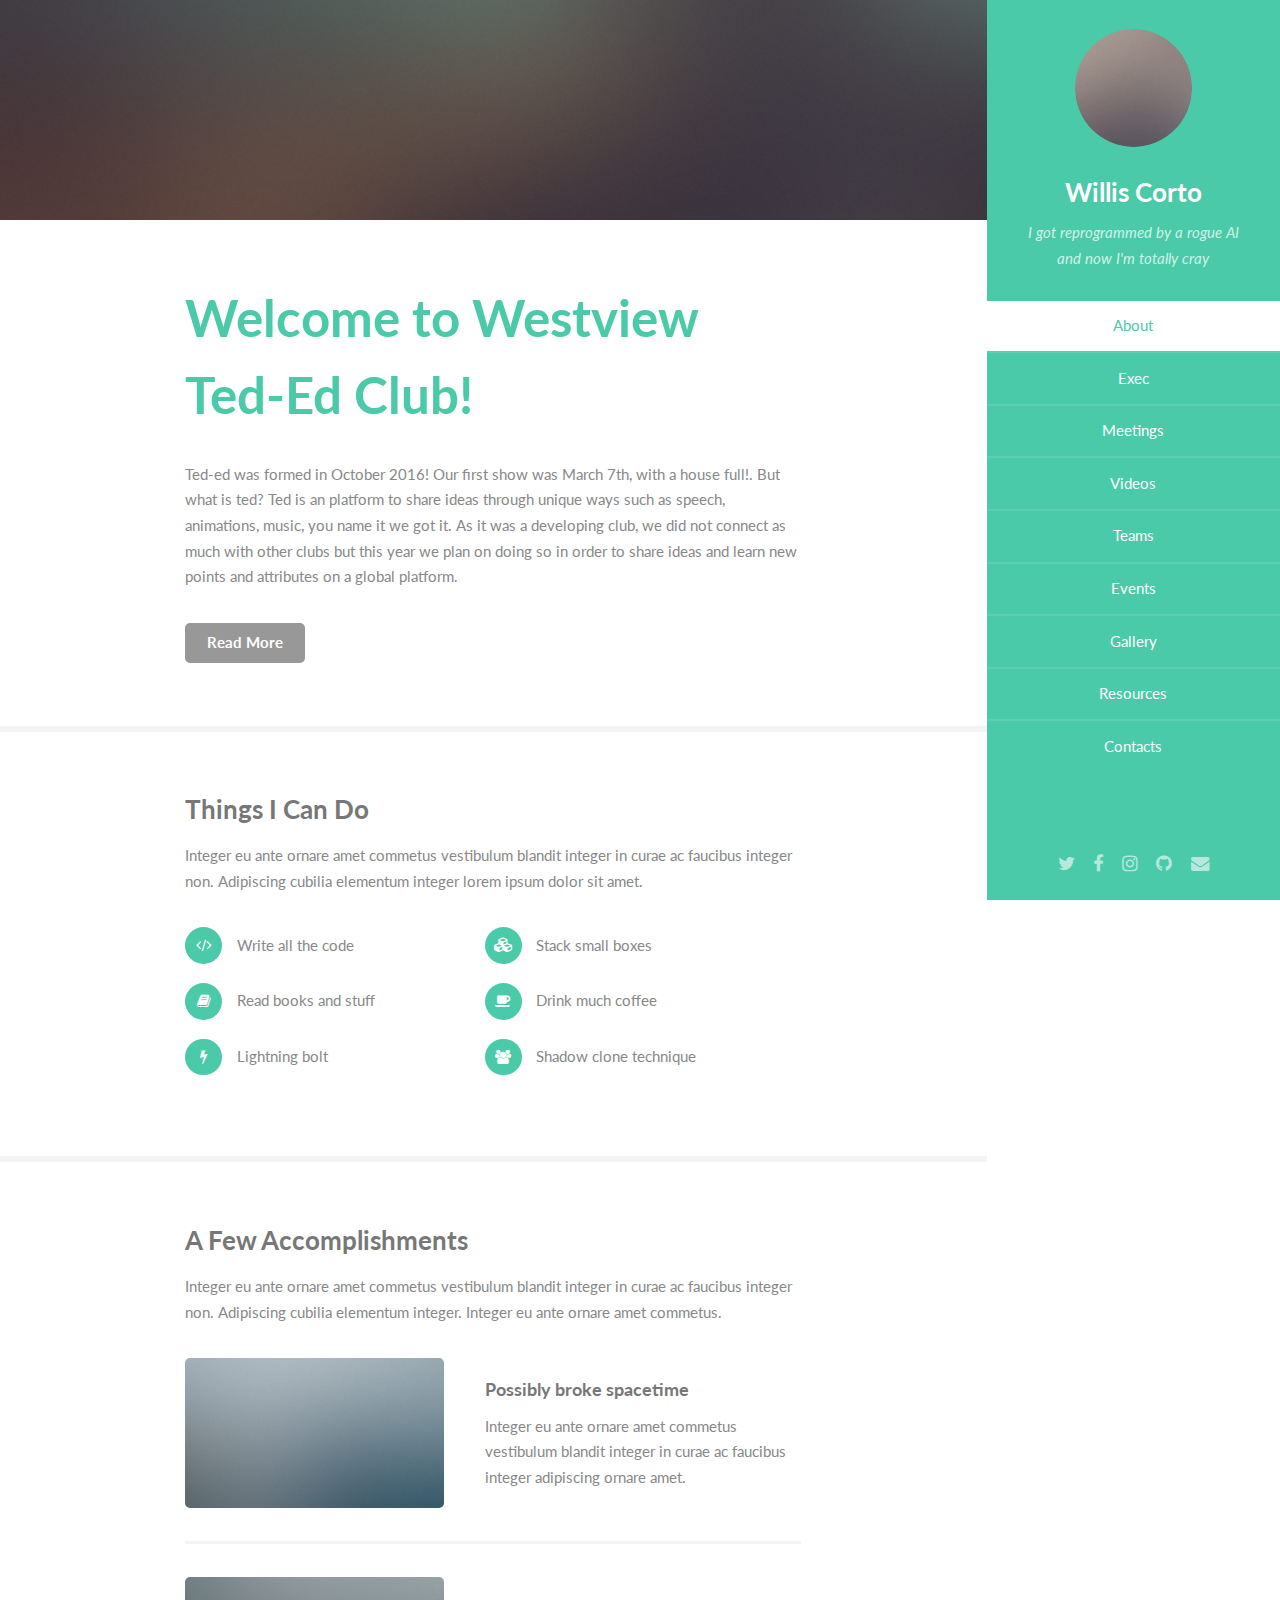
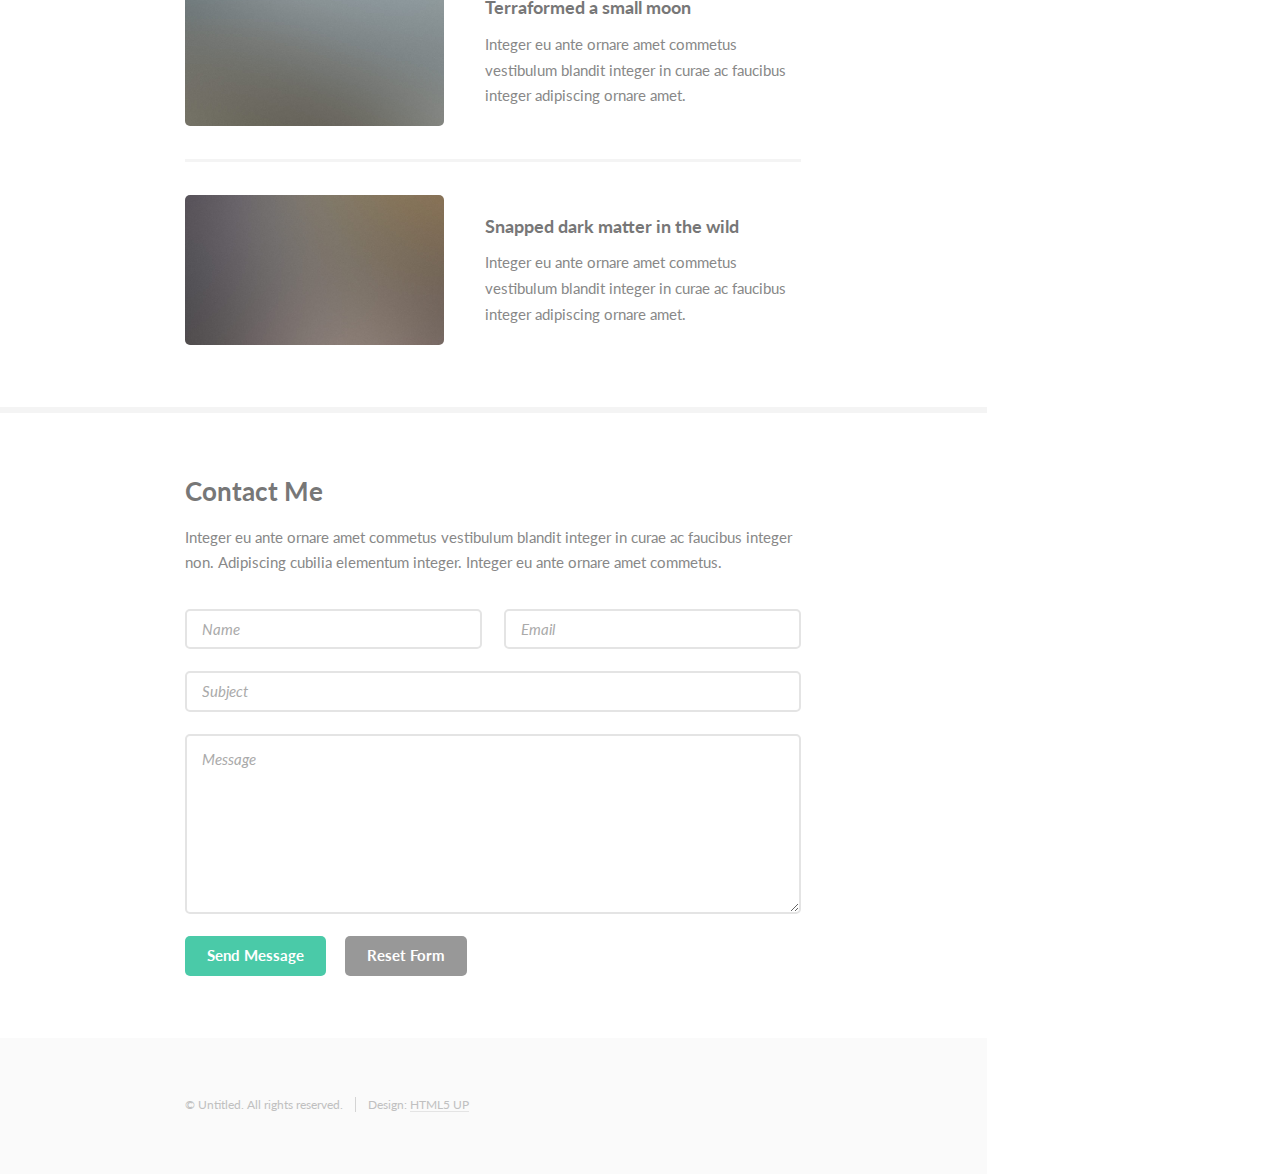
<file: index.html>
<!DOCTYPE HTML>
<!--
	Read Only by HTML5 UP
	html5up.net | @ajlkn
	Free for personal and commercial use under the CCA 3.0 license (html5up.net/license)
-->
<html>
	<head>
		<title>Ted Ed Westview</title>
		<meta charset="utf-8" />
		<meta name="viewport" content="width=device-width, initial-scale=1" />
		<!--[if lte IE 8]><script src="assets/js/ie/html5shiv.js"></script><![endif]-->
		<link rel="stylesheet" href="assets/css/main.css" />
		<!--[if lte IE 8]><link rel="stylesheet" href="assets/css/ie8.css" /><![endif]-->
	</head>
	<body>

		<!-- Header -->
			<section id="header">
				<header>
					<span class="image avatar"><img src="images/avatar.jpg" alt="" /></span>
					<h1 id="logo"><a href="#">Willis Corto</a></h1>
					<p>I got reprogrammed by a rogue AI<br />
					and now I'm totally cray</p>
				</header>
				<nav id="nav">
					<ul>
						<li><a href="#one" class="active">About</a></li>
						<li><a href="#two">Exec</a></li>
						<li><a href="#three">Meetings</a></li>
						<li><a href="#four">Videos</a></li>
                        <li><a href="#four">Teams</a></li>
                        <li><a href="#four">Events</a></li>
                        <li><a href="Gallery/gallery.html">Gallery</a></li>
                        <li><a href="#four">Resources</a></li>
                        <li><a href="#four">Contacts</a></li>
					</ul>
				</nav>
				<footer>
					<ul class="icons">
						<li><a href="#" class="icon fa-twitter"><span class="label">Twitter</span></a></li>
						<li><a href="#" class="icon fa-facebook"><span class="label">Facebook</span></a></li>
						<li><a href="#" class="icon fa-instagram"><span class="label">Instagram</span></a></li>
						<li><a href="#" class="icon fa-github"><span class="label">Github</span></a></li>
						<li><a href="#" class="icon fa-envelope"><span class="label">Email</span></a></li>
					</ul>
				</footer>
			</section>

		<!-- Wrapper -->
			<div id="wrapper">

				<!-- Main -->
					<div id="main">

						<!-- One -->
							<section id="one">
								<div class="container">
									<header class="major">
										<h2>Welcome to Westview Ted-Ed Club!</h2>
									</header>
									<p>Ted-ed was formed in October 2016! Our first show was March 7th, with a house full!. But what is ted? Ted is an platform to share ideas through unique ways such as speech, animations, music, you name it we got it. As it was a developing club, we did not connect as much with other clubs but this year we plan on doing so in order to share ideas and learn new points and attributes on a global platform. </p>
                                    <ul class="actions">
							         <li><a href="https://www.ted.com/watch/ted-ed" class="button">Read More</a></li>
						      </ul>
								</div>
                                
							</section>

						<!-- Two -->
							<section id="two">
								<div class="container">
									<h3>Things I Can Do</h3>
									<p>Integer eu ante ornare amet commetus vestibulum blandit integer in curae ac faucibus integer non. Adipiscing cubilia elementum integer lorem ipsum dolor sit amet.</p>
									<ul class="feature-icons">
										<li class="fa-code">Write all the code</li>
										<li class="fa-cubes">Stack small boxes</li>
										<li class="fa-book">Read books and stuff</li>
										<li class="fa-coffee">Drink much coffee</li>
										<li class="fa-bolt">Lightning bolt</li>
										<li class="fa-users">Shadow clone technique</li>
									</ul>
								</div>
							</section>

						<!-- Three -->
							<section id="three">
								<div class="container">
									<h3>A Few Accomplishments</h3>
									<p>Integer eu ante ornare amet commetus vestibulum blandit integer in curae ac faucibus integer non. Adipiscing cubilia elementum integer. Integer eu ante ornare amet commetus.</p>
									<div class="features">
										<article>
											<a href="#" class="image"><img src="images/pic01.jpg" alt="" /></a>
											<div class="inner">
												<h4>Possibly broke spacetime</h4>
												<p>Integer eu ante ornare amet commetus vestibulum blandit integer in curae ac faucibus integer adipiscing ornare amet.</p>
											</div>
										</article>
										<article>
											<a href="#" class="image"><img src="images/pic02.jpg" alt="" /></a>
											<div class="inner">
												<h4>Terraformed a small moon</h4>
												<p>Integer eu ante ornare amet commetus vestibulum blandit integer in curae ac faucibus integer adipiscing ornare amet.</p>
											</div>
										</article>
										<article>
											<a href="#" class="image"><img src="images/pic03.jpg" alt="" /></a>
											<div class="inner">
												<h4>Snapped dark matter in the wild</h4>
												<p>Integer eu ante ornare amet commetus vestibulum blandit integer in curae ac faucibus integer adipiscing ornare amet.</p>
											</div>
										</article>
									</div>
								</div>
							</section>

						<!-- Four -->
							<section id="four">
								<div class="container">
									<h3>Contact Me</h3>
									<p>Integer eu ante ornare amet commetus vestibulum blandit integer in curae ac faucibus integer non. Adipiscing cubilia elementum integer. Integer eu ante ornare amet commetus.</p>
									<form method="post" action="#">
										<div class="row uniform">
											<div class="6u 12u(xsmall)"><input type="text" name="name" id="name" placeholder="Name" /></div>
											<div class="6u 12u(xsmall)"><input type="email" name="email" id="email" placeholder="Email" /></div>
										</div>
										<div class="row uniform">
											<div class="12u"><input type="text" name="subject" id="subject" placeholder="Subject" /></div>
										</div>
										<div class="row uniform">
											<div class="12u"><textarea name="message" id="message" placeholder="Message" rows="6"></textarea></div>
										</div>
										<div class="row uniform">
											<div class="12u">
												<ul class="actions">
													<li><input type="submit" class="special" value="Send Message" /></li>
													<li><input type="reset" value="Reset Form" /></li>
												</ul>
											</div>
										</div>
									</form>
								</div>
							</section>

						<!-- Five -->
						<!--
							<section id="five">
								<div class="container">
									<h3>Elements</h3>

									<section>
										<h4>Text</h4>
										<p>This is <b>bold</b> and this is <strong>strong</strong>. This is <i>italic</i> and this is <em>emphasized</em>.
										This is <sup>superscript</sup> text and this is <sub>subscript</sub> text.
										This is <u>underlined</u> and this is code: <code>for (;;) { ... }</code>. Finally, <a href="#">this is a link</a>.</p>
										<hr />
										<header>
											<h4>Heading with a Subtitle</h4>
											<p>Lorem ipsum dolor sit amet nullam id egestas urna aliquam</p>
										</header>
										<p>Nunc lacinia ante nunc ac lobortis. Interdum adipiscing gravida odio porttitor sem non mi integer non faucibus ornare mi ut ante amet placerat aliquet. Volutpat eu sed ante lacinia sapien lorem accumsan varius montes viverra nibh in adipiscing blandit tempus accumsan.</p>
										<header>
											<h5>Heading with a Subtitle</h5>
											<p>Lorem ipsum dolor sit amet nullam id egestas urna aliquam</p>
										</header>
										<p>Nunc lacinia ante nunc ac lobortis. Interdum adipiscing gravida odio porttitor sem non mi integer non faucibus ornare mi ut ante amet placerat aliquet. Volutpat eu sed ante lacinia sapien lorem accumsan varius montes viverra nibh in adipiscing blandit tempus accumsan.</p>
										<hr />
										<h2>Heading Level 2</h2>
										<h3>Heading Level 3</h3>
										<h4>Heading Level 4</h4>
										<h5>Heading Level 5</h5>
										<h6>Heading Level 6</h6>
										<hr />
										<h5>Blockquote</h5>
										<blockquote>Fringilla nisl. Donec accumsan interdum nisi, quis tincidunt felis sagittis eget tempus euismod. Vestibulum ante ipsum primis in faucibus vestibulum. Blandit adipiscing eu felis iaculis volutpat ac adipiscing accumsan faucibus. Vestibulum ante ipsum primis in faucibus lorem ipsum dolor sit amet nullam adipiscing eu felis.</blockquote>
										<h5>Preformatted</h5>
										<pre><code>i = 0;

	while (!deck.isInOrder()) {
	    print 'Iteration ' + i;
	    deck.shuffle();
	    i++;
	}

	print 'It took ' + i + ' iterations to sort the deck.';</code></pre>
									</section>

									<section>
										<h4>Lists</h4>
										<div class="row">
											<div class="6u 12u(xsmall)">
												<h5>Unordered</h5>
												<ul>
													<li>Dolor pulvinar etiam magna etiam.</li>
													<li>Sagittis adipiscing lorem eleifend.</li>
													<li>Felis enim feugiat dolore viverra.</li>
												</ul>
												<h5>Alternate</h5>
												<ul class="alt">
													<li>Dolor pulvinar etiam magna etiam.</li>
													<li>Sagittis adipiscing lorem eleifend.</li>
													<li>Felis enim feugiat dolore viverra.</li>
												</ul>
											</div>
											<div class="6u 12u(xsmall)">
												<h5>Ordered</h5>
												<ol>
													<li>Dolor pulvinar etiam magna etiam.</li>
													<li>Etiam vel felis at lorem sed viverra.</li>
													<li>Felis enim feugiat dolore viverra.</li>
													<li>Dolor pulvinar etiam magna etiam.</li>
													<li>Etiam vel felis at lorem sed viverra.</li>
													<li>Felis enim feugiat dolore viverra.</li>
												</ol>
												<h5>Icons</h5>
												<ul class="icons">
													<li><a href="#" class="icon fa-twitter"><span class="label">Twitter</span></a></li>
													<li><a href="#" class="icon fa-facebook"><span class="label">Facebook</span></a></li>
													<li><a href="#" class="icon fa-instagram"><span class="label">Instagram</span></a></li>
													<li><a href="#" class="icon fa-github"><span class="label">Github</span></a></li>
													<li><a href="#" class="icon fa-dribbble"><span class="label">Dribbble</span></a></li>
													<li><a href="#" class="icon fa-tumblr"><span class="label">Tumblr</span></a></li>
												</ul>
											</div>
										</div>
										<h5>Actions</h5>
										<ul class="actions">
											<li><a href="#" class="button special">Default</a></li>
											<li><a href="#" class="button">Default</a></li>
											<li><a href="#" class="button alt">Default</a></li>
										</ul>
										<ul class="actions small">
											<li><a href="#" class="button special small">Small</a></li>
											<li><a href="#" class="button small">Small</a></li>
											<li><a href="#" class="button alt small">Small</a></li>
										</ul>
										<div class="row">
											<div class="3u 6u(medium) 12u$(xsmall)">
												<ul class="actions vertical">
													<li><a href="#" class="button special">Default</a></li>
													<li><a href="#" class="button">Default</a></li>
													<li><a href="#" class="button alt">Default</a></li>
												</ul>
											</div>
											<div class="3u 6u$(medium) 12u$(xsmall)">
												<ul class="actions vertical small">
													<li><a href="#" class="button special small">Small</a></li>
													<li><a href="#" class="button small">Small</a></li>
													<li><a href="#" class="button alt small">Small</a></li>
												</ul>
											</div>
											<div class="3u 6u(medium) 12u$(xsmall)">
												<ul class="actions vertical">
													<li><a href="#" class="button special fit">Default</a></li>
													<li><a href="#" class="button fit">Default</a></li>
													<li><a href="#" class="button alt fit">Default</a></li>
												</ul>
											</div>
											<div class="3u 6u$(medium) 12u$(xsmall)">
												<ul class="actions vertical small">
													<li><a href="#" class="button special small fit">Small</a></li>
													<li><a href="#" class="button small fit">Small</a></li>
													<li><a href="#" class="button alt small fit">Small</a></li>
												</ul>
											</div>
										</div>
									</section>

									<section>
										<h4>Table</h4>
										<h5>Default</h5>
										<div class="table-wrapper">
											<table>
												<thead>
													<tr>
														<th>Name</th>
														<th>Description</th>
														<th>Price</th>
													</tr>
												</thead>
												<tbody>
													<tr>
														<td>Item One</td>
														<td>Ante turpis integer aliquet porttitor.</td>
														<td>29.99</td>
													</tr>
													<tr>
														<td>Item Two</td>
														<td>Vis ac commodo adipiscing arcu aliquet.</td>
														<td>19.99</td>
													</tr>
													<tr>
														<td>Item Three</td>
														<td> Morbi faucibus arcu accumsan lorem.</td>
														<td>29.99</td>
													</tr>
													<tr>
														<td>Item Four</td>
														<td>Vitae integer tempus condimentum.</td>
														<td>19.99</td>
													</tr>
													<tr>
														<td>Item Five</td>
														<td>Ante turpis integer aliquet porttitor.</td>
														<td>29.99</td>
													</tr>
												</tbody>
												<tfoot>
													<tr>
														<td colspan="2"></td>
														<td>100.00</td>
													</tr>
												</tfoot>
											</table>
										</div>

										<h5>Alternate</h5>
										<div class="table-wrapper">
											<table class="alt">
												<thead>
													<tr>
														<th>Name</th>
														<th>Description</th>
														<th>Price</th>
													</tr>
												</thead>
												<tbody>
													<tr>
														<td>Item One</td>
														<td>Ante turpis integer aliquet porttitor.</td>
														<td>29.99</td>
													</tr>
													<tr>
														<td>Item Two</td>
														<td>Vis ac commodo adipiscing arcu aliquet.</td>
														<td>19.99</td>
													</tr>
													<tr>
														<td>Item Three</td>
														<td> Morbi faucibus arcu accumsan lorem.</td>
														<td>29.99</td>
													</tr>
													<tr>
														<td>Item Four</td>
														<td>Vitae integer tempus condimentum.</td>
														<td>19.99</td>
													</tr>
													<tr>
														<td>Item Five</td>
														<td>Ante turpis integer aliquet porttitor.</td>
														<td>29.99</td>
													</tr>
												</tbody>
												<tfoot>
													<tr>
														<td colspan="2"></td>
														<td>100.00</td>
													</tr>
												</tfoot>
											</table>
										</div>
									</section>

									<section>
										<h4>Buttons</h4>
										<ul class="actions">
											<li><a href="#" class="button special">Special</a></li>
											<li><a href="#" class="button">Default</a></li>
											<li><a href="#" class="button alt">Alternate</a></li>
										</ul>
										<ul class="actions">
											<li><a href="#" class="button special big">Big</a></li>
											<li><a href="#" class="button">Default</a></li>
											<li><a href="#" class="button alt small">Small</a></li>
										</ul>
										<ul class="actions fit">
											<li><a href="#" class="button special fit">Fit</a></li>
											<li><a href="#" class="button fit">Fit</a></li>
											<li><a href="#" class="button alt fit">Fit</a></li>
										</ul>
										<ul class="actions fit small">
											<li><a href="#" class="button special fit small">Fit + Small</a></li>
											<li><a href="#" class="button fit small">Fit + Small</a></li>
											<li><a href="#" class="button alt fit small">Fit + Small</a></li>
										</ul>
										<ul class="actions">
											<li><a href="#" class="button special icon fa-download">Icon</a></li>
											<li><a href="#" class="button icon fa-download">Icon</a></li>
											<li><a href="#" class="button alt icon fa-check">Icon</a></li>
										</ul>
										<ul class="actions">
											<li><span class="button special disabled">Special</span></li>
											<li><span class="button disabled">Default</span></li>
											<li><span class="button alt disabled">Alternate</span></li>
										</ul>
									</section>

									<section>
										<h4>Form</h4>
										<form method="post" action="#">
											<div class="row uniform">
												<div class="6u 12u(xsmall)">
													<input type="text" name="demo-name" id="demo-name" value="" placeholder="Name" />
												</div>
												<div class="6u 12u(xsmall)">
													<input type="email" name="demo-email" id="demo-email" value="" placeholder="Email" />
												</div>
											</div>
											<div class="row uniform">
												<div class="12u">
													<div class="select-wrapper">
														<select name="demo-category" id="demo-category">
															<option value="">- Category -</option>
															<option value="1">Manufacturing</option>
															<option value="1">Shipping</option>
															<option value="1">Administration</option>
															<option value="1">Human Resources</option>
														</select>
													</div>
												</div>
											</div>
											<div class="row uniform">
												<div class="4u 12u(medium)">
													<input type="radio" id="demo-priority-low" name="demo-priority" checked>
													<label for="demo-priority-low">Low Priority</label>
												</div>
												<div class="4u 12u(medium)">
													<input type="radio" id="demo-priority-normal" name="demo-priority">
													<label for="demo-priority-normal">Normal Priority</label>
												</div>
												<div class="4u 12u(medium)">
													<input type="radio" id="demo-priority-high" name="demo-priority">
													<label for="demo-priority-high">High Priority</label>
												</div>
											</div>
											<div class="row uniform">
												<div class="6u 12u(medium)">
													<input type="checkbox" id="demo-copy" name="demo-copy">
													<label for="demo-copy">Email me a copy of this message</label>
												</div>
												<div class="6u 12u(medium)">
													<input type="checkbox" id="demo-human" name="demo-human" checked>
													<label for="demo-human">I am a human and not a robot</label>
												</div>
											</div>
											<div class="row uniform">
												<div class="12u">
													<textarea name="demo-message" id="demo-message" placeholder="Enter your message" rows="6"></textarea>
												</div>
											</div>
											<div class="row uniform">
												<div class="12u">
													<ul class="actions">
														<li><input type="submit" value="Send Message" /></li>
														<li><input type="reset" value="Reset" class="alt" /></li>
													</ul>
												</div>
											</div>
										</form>
									</section>

									<section>
										<h4>Image</h4>
										<h5>Fit</h5>
										<span class="image fit"><img src="images/banner.jpg" alt="" /></span>
										<div class="box alt">
											<div class="row 50% uniform">
												<div class="4u"><span class="image fit"><img src="images/pic01.jpg" alt="" /></span></div>
												<div class="4u"><span class="image fit"><img src="images/pic02.jpg" alt="" /></span></div>
												<div class="4u"><span class="image fit"><img src="images/pic03.jpg" alt="" /></span></div>
											</div>
											<div class="row 50% uniform">
												<div class="4u"><span class="image fit"><img src="images/pic02.jpg" alt="" /></span></div>
												<div class="4u"><span class="image fit"><img src="images/pic03.jpg" alt="" /></span></div>
												<div class="4u"><span class="image fit"><img src="images/pic01.jpg" alt="" /></span></div>
											</div>
											<div class="row 50% uniform">
												<div class="4u"><span class="image fit"><img src="images/pic03.jpg" alt="" /></span></div>
												<div class="4u"><span class="image fit"><img src="images/pic01.jpg" alt="" /></span></div>
												<div class="4u"><span class="image fit"><img src="images/pic02.jpg" alt="" /></span></div>
											</div>
										</div>
										<h5>Left &amp; Right</h5>
										<p><span class="image left"><img src="images/avatar.jpg" alt="" /></span>Fringilla nisl. Donec accumsan interdum nisi, quis tincidunt felis sagittis eget. tempus euismod. Vestibulum ante ipsum primis in faucibus vestibulum. Blandit adipiscing eu felis iaculis volutpat ac adipiscing accumsan eu faucibus. Integer ac pellentesque praesent tincidunt felis sagittis eget. tempus euismod. Vestibulum ante ipsum primis in faucibus vestibulum. Blandit adipiscing eu felis iaculis volutpat ac adipiscing accumsan eu faucibus. Integer ac pellentesque praesent. Donec accumsan interdum nisi, quis tincidunt felis sagittis eget. tempus euismod. Vestibulum ante ipsum primis in faucibus vestibulum. Blandit adipiscing eu felis iaculis volutpat ac adipiscing accumsan eu faucibus. Integer ac pellentesque praesent tincidunt felis sagittis eget. tempus euismod. Vestibulum ante ipsum primis in faucibus vestibulum. Blandit adipiscing eu felis iaculis volutpat ac adipiscing accumsan eu faucibus. Integer ac pellentesque praesent.</p>
										<p><span class="image right"><img src="images/avatar.jpg" alt="" /></span>Fringilla nisl. Donec accumsan interdum nisi, quis tincidunt felis sagittis eget. tempus euismod. Vestibulum ante ipsum primis in faucibus vestibulum. Blandit adipiscing eu felis iaculis volutpat ac adipiscing accumsan eu faucibus. Integer ac pellentesque praesent tincidunt felis sagittis eget. tempus euismod. Vestibulum ante ipsum primis in faucibus vestibulum. Blandit adipiscing eu felis iaculis volutpat ac adipiscing accumsan eu faucibus. Integer ac pellentesque praesent. Donec accumsan interdum nisi, quis tincidunt felis sagittis eget. tempus euismod. Vestibulum ante ipsum primis in faucibus vestibulum. Blandit adipiscing eu felis iaculis volutpat ac adipiscing accumsan eu faucibus. Integer ac pellentesque praesent tincidunt felis sagittis eget. tempus euismod. Vestibulum ante ipsum primis in faucibus vestibulum. Blandit adipiscing eu felis iaculis volutpat ac adipiscing accumsan eu faucibus. Integer ac pellentesque praesent.</p>
									</section>

								</div>
							</section>
						-->

					</div>

				<!-- Footer -->
					<section id="footer">
						<div class="container">
							<ul class="copyright">
								<li>&copy; Untitled. All rights reserved.</li><li>Design: <a href="http://html5up.net">HTML5 UP</a></li>
							</ul>
						</div>
					</section>

			</div>

		<!-- Scripts -->
			<script src="assets/js/jquery.min.js"></script>
			<script src="assets/js/jquery.scrollzer.min.js"></script>
			<script src="assets/js/jquery.scrolly.min.js"></script>
			<script src="assets/js/skel.min.js"></script>
			<script src="assets/js/util.js"></script>
			<!--[if lte IE 8]><script src="assets/js/ie/respond.min.js"></script><![endif]-->
			<script src="assets/js/main.js"></script>

	</body>
</html>
</file>
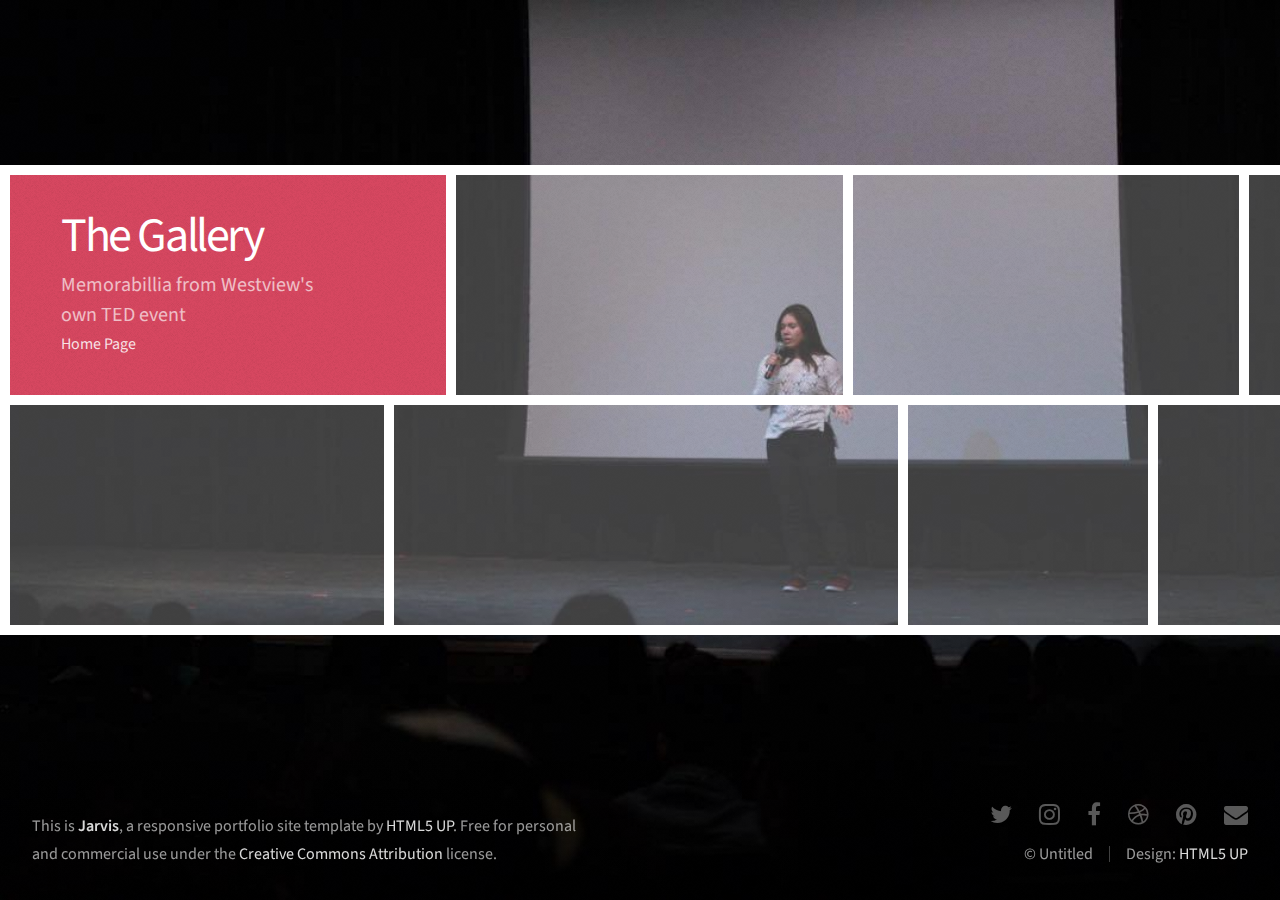
<file: Gallery/gallery.html>
<!DOCTYPE HTML>
<!--
	Parallelism by HTML5 UP
	html5up.net | @ajlkn
	Free for personal and commercial use under the CCA 3.0 license (html5up.net/license)
-->
<html>
	<head>
		<title>WV Ted Gallery</title>
		<meta charset="utf-8" />
		<meta name="viewport" content="width=device-width, initial-scale=1" />
		<!--[if lte IE 8]><script src="assets/js/ie/html5shiv.js"></script><![endif]-->
		<link rel="stylesheet" href="assets/css/main.css" />
		<noscript><link rel="stylesheet" href="assets/css/noscript.css" /></noscript>
		<!--[if lte IE 8]><link rel="stylesheet" href="assets/css/ie8.css" /><![endif]-->
		<!--[if lte IE 9]><link rel="stylesheet" href="assets/css/ie9.css" /><![endif]-->
	</head>
	<body>

		<div id="wrapper">

			<div id="main">
				<div id="reel">

					<!-- Header Item -->

						<div id="header" class="item" data-width="400">
							<div class="inner">
								<h1>The Gallery</h1>
								<p>Memorabillia from Westview's<br />
                                    own TED event</p>
                                <ul class="actions">
							         <li><a href="../index.html" class="button">Home Page</a></li>
						      </ul>
							</div>
						</div>

					<!-- Thumb Items -->

						<article class="item thumb" data-width="356">
							<h2>You really got me</h2>
							<a href="images/fulls/01.jpg" class="image"><img src="images/thumbs/01.jpg" alt=""></a>
						</article>

						<article class="item thumb" data-width="356">
							<h2>Ad Infinitum</h2>
							<a href="images/fulls/02.jpg" class="image"><img src="images/thumbs/02.jpg" alt=""></a>
						</article>

						<article class="item thumb" data-width="356">
							<h2>Different.</h2>
							<a href="images/fulls/03.jpg" class="image"><img src="images/thumbs/03.jpg" alt=""></a>
						</article>

						<article class="item thumb" data-width="356">
							<h2>Elysium</h2>
							<a href="images/fulls/04.jpg" class="image"><img src="images/thumbs/04.jpg" alt=""></a>
						</article>

						<article class="item thumb" data-width="356">
							<h2>Kingdom of the Wind</h2>
							<a href="images/fulls/05.jpg" class="image"><img src="images/thumbs/05.jpg" alt=""></a>
						</article>

						<article class="item thumb" data-width="356">
							<h2>The Pursuit</h2>
							<a href="images/fulls/06.jpg" class="image"><img src="images/thumbs/06.jpg" alt=""></a>
						</article>

						<article class="item thumb" data-width="356">
							<h2>Boundless</h2>
							<a href="images/fulls/07.jpg" class="image"><img src="images/thumbs/07.jpg" alt=""></a>
						</article>

						<article class="item thumb" data-width="356">
							<h2>The Spectators</h2>
							<a href="images/fulls/08.jpg" class="image"><img src="images/thumbs/08.jpg" alt=""></a>
						</article>

					<!-- Filler Thumb Items (just for demonstration purposes) -->
						<article class="item thumb" data-width="476"><h2>Kingdom of the Wind</h2><a href="images/fulls/05.jpg" class="image"><img src="images/thumbs/05.jpg" alt=""></a></article>
						<article class="item thumb" data-width="232"><h2>The Pursuit</h2><a href="images/fulls/06.jpg" class="image"><img src="images/thumbs/06.jpg" alt=""></a></article>
						<article class="item thumb" data-width="352"><h2>Boundless</h2><a href="images/fulls/07.jpg" class="image"><img src="images/thumbs/07.jpg" alt=""></a></article>
						<article class="item thumb" data-width="348"><h2>The Spectators</h2><a href="images/fulls/08.jpg" class="image"><img src="images/thumbs/08.jpg" alt=""></a></article>
						<article class="item thumb" data-width="282"><h2>You really got me</h2><a href="images/fulls/01.jpg" class="image"><img src="images/thumbs/01.jpg" alt=""></a></article>
						<article class="item thumb" data-width="384"><h2>Ad Infinitum</h2><a href="images/fulls/02.jpg" class="image"><img src="images/thumbs/02.jpg" alt=""></a></article>
						<article class="item thumb" data-width="274"><h2>Different.</h2><a href="images/fulls/03.jpg" class="image"><img src="images/thumbs/03.jpg" alt=""></a></article>
						<article class="item thumb" data-width="282"><h2>Elysium</h2><a href="images/fulls/04.jpg" class="image"><img src="images/thumbs/04.jpg" alt=""></a></article>

				</div>
			</div>

			<div id="footer">
				<div class="left">
					<p>This is <strong>Jarvis</strong>, a responsive portfolio site template by <a href="http://html5up.net">HTML5 UP</a>. Free for personal<br />
					and commercial use under the <a href="http://html5up.net/license">Creative Commons Attribution</a> license.</p>
				</div>
				<div class="right">
					<ul class="contact">
						<li><a href="#" class="icon fa-twitter"><span class="label">Twitter</span></a></li>
						<li><a href="#" class="icon fa-instagram"><span class="label">Instagram</span></a></li>
						<li><a href="#" class="icon fa-facebook"><span class="label">Facebook</span></a></li>
						<li><a href="#" class="icon fa-dribbble"><span class="label">Dribbble</span></a></li>
						<li><a href="#" class="icon fa-pinterest"><span class="label">Pinterest</span></a></li>
						<li><a href="#" class="icon fa-envelope"><span class="label">Email</span></a></li>
					</ul>
					<ul class="copyright">
						<li>&copy; Untitled</li><li>Design: <a href="http://html5up.net">HTML5 UP</a></li>
					</ul>
				</div>
			</div>

		</div>

		<!-- Scripts -->
			<script src="assets/js/jquery.min.js"></script>
			<script src="assets/js/jquery.poptrox.min.js"></script>
			<script src="assets/js/skel.min.js"></script>
			<script src="assets/js/skel-viewport.min.js"></script>
			<script src="assets/js/util.js"></script>
			<!--[if lte IE 8]><script src="assets/js/ie/respond.min.js"></script><![endif]-->
			<script src="assets/js/main.js"></script>

	</body>
</html>
</file>
<file: assets/css/ie8.css>
/*
	Read Only by HTML5 UP
	html5up.net | @ajlkn
	Free for personal and commercial use under the CCA 3.0 license (html5up.net/license)
*/

/* Basic */

	code,
	input[type="text"],
	input[type="password"],
	input[type="email"],
	select,
	textarea,
	.box,
	.image,
	.image img,
	input[type="submit"],
	input[type="reset"],
	input[type="button"],
	.button {
		position: relative;
		-ms-behavior: url("assets/js/ie/PIE.htc");
	}

/* Form */

	input[type="text"],
	input[type="password"],
	input[type="email"],
	select {
		line-height: 2.75em;
	}

	input[type="checkbox"],
	input[type="radio"] {
		-moz-appearance: normal;
		-webkit-appearance: normal;
		-ms-appearance: normal;
		appearance: normal;
	}

		input[type="checkbox"] + label,
		input[type="radio"] + label {
			padding: 0 0 0 1.5em;
		}

			input[type="checkbox"] + label:before,
			input[type="radio"] + label:before {
				display: none;
			}

/* Button */

	input[type="submit"].alt,
	input[type="reset"].alt,
	input[type="button"].alt,
	.button.alt {
		border: solid 2px #e4e4e4;
	}
</file>
<file: Gallery/assets/css/noscript.css>
/*
	Parallelism by HTML5 UP
	html5up.net | @ajlkn
	Free for personal and commercial use under the CCA 3.0 license (html5up.net/license)
*/

/* Reel */

	#reel {
		opacity: 1;
	}
</file>
<file: Gallery/assets/css/ie8.css>
/*
	Parallelism by HTML5 UP
	html5up.net | @ajlkn
	Free for personal and commercial use under the CCA 3.0 license (html5up.net/license)
*/

/* Basic */

	body {
		background-image: url("../../images/bg.jpg");
		background-size: cover;
		-ms-behavior: url("assets/js/ie/backgroundsize.min.htc");
	}
</file>
<file: Gallery/assets/css/ie9.css>
/*
	Parallelism by HTML5 UP
	html5up.net | @ajlkn
	Free for personal and commercial use under the CCA 3.0 license (html5up.net/license)
*/

/* Basic */

	body {
		background-image: url("../../images/bg.jpg");
		background-size: cover;
	}
</file>
<file: assets/css/main.css>
@import url("font-awesome.min.css");
@import url("https://fonts.googleapis.com/css?family=Lato:400,400italic,700,700italic|Source+Code+Pro:400");

/*
	Read Only by HTML5 UP
	html5up.net | @ajlkn
	Free for personal and commercial use under the CCA 3.0 license (html5up.net/license)
*/

/* Reset */

	html, body, div, span, applet, object, iframe, h1, h2, h3, h4, h5, h6, p, blockquote, pre, a, abbr, acronym, address, big, cite, code, del, dfn, em, img, ins, kbd, q, s, samp, small, strike, strong, sub, sup, tt, var, b, u, i, center, dl, dt, dd, ol, ul, li, fieldset, form, label, legend, table, caption, tbody, tfoot, thead, tr, th, td, article, aside, canvas, details, embed, figure, figcaption, footer, header, hgroup, menu, nav, output, ruby, section, summary, time, mark, audio, video {
		margin: 0;
		padding: 0;
		border: 0;
		font-size: 100%;
		font: inherit;
		vertical-align: baseline;
	}

	article, aside, details, figcaption, figure, footer, header, hgroup, menu, nav, section {
		display: block;
	}

	body {
		line-height: 1;
	}

	ol, ul {
		list-style: none;
	}

	blockquote, q {
		quotes: none;
	}

	blockquote:before, blockquote:after, q:before, q:after {
		content: '';
		content: none;
	}

	table {
		border-collapse: collapse;
		border-spacing: 0;
	}

	body {
		-webkit-text-size-adjust: none;
	}

/* Box Model */

	*, *:before, *:after {
		-moz-box-sizing: border-box;
		-webkit-box-sizing: border-box;
		box-sizing: border-box;
	}

/* Containers */

	.container {
		margin-left: auto;
		margin-right: auto;
	}

	.container.\31 25\25 {
		width: 100%;
		max-width: 56.25em;
		min-width: 45em;
	}

	.container.\37 5\25 {
		width: 33.75em;
	}

	.container.\35 0\25 {
		width: 22.5em;
	}

	.container.\32 5\25 {
		width: 11.25em;
	}

	.container {
		width: 45em;
	}

	@media screen and (max-width: 1680px) {

		.container.\31 25\25 {
			width: 100%;
			max-width: 56.25em;
			min-width: 45em;
		}

		.container.\37 5\25 {
			width: 33.75em;
		}

		.container.\35 0\25 {
			width: 22.5em;
		}

		.container.\32 5\25 {
			width: 11.25em;
		}

		.container {
			width: 45em;
		}

	}

	@media screen and (max-width: 1280px) {

		.container.\31 25\25 {
			width: 100%;
			max-width: 52.5em;
			min-width: 42em;
		}

		.container.\37 5\25 {
			width: 31.5em;
		}

		.container.\35 0\25 {
			width: 21em;
		}

		.container.\32 5\25 {
			width: 10.5em;
		}

		.container {
			width: 42em;
		}

	}

	@media screen and (max-width: 1024px) {

		.container.\31 25\25 {
			width: 100%;
			max-width: 106.25%;
			min-width: 85%;
		}

		.container.\37 5\25 {
			width: 63.75%;
		}

		.container.\35 0\25 {
			width: 42.5%;
		}

		.container.\32 5\25 {
			width: 21.25%;
		}

		.container {
			width: 85% !important;
		}

	}

	@media screen and (max-width: 736px) {

		.container.\31 25\25 {
			width: 100%;
			max-width: 112.5%;
			min-width: 90%;
		}

		.container.\37 5\25 {
			width: 67.5%;
		}

		.container.\35 0\25 {
			width: 45%;
		}

		.container.\32 5\25 {
			width: 22.5%;
		}

		.container {
			width: 90% !important;
		}

	}

	@media screen and (max-width: 480px) {

		.container.\31 25\25 {
			width: 100%;
			max-width: 112.5%;
			min-width: 90%;
		}

		.container.\37 5\25 {
			width: 67.5%;
		}

		.container.\35 0\25 {
			width: 45%;
		}

		.container.\32 5\25 {
			width: 22.5%;
		}

		.container {
			width: 90% !important;
		}

	}

/* Grid */

	.row {
		border-bottom: solid 1px transparent;
		-moz-box-sizing: border-box;
		-webkit-box-sizing: border-box;
		box-sizing: border-box;
	}

	.row > * {
		float: left;
		-moz-box-sizing: border-box;
		-webkit-box-sizing: border-box;
		box-sizing: border-box;
	}

	.row:after, .row:before {
		content: '';
		display: block;
		clear: both;
		height: 0;
	}

	.row.uniform > * > :first-child {
		margin-top: 0;
	}

	.row.uniform > * > :last-child {
		margin-bottom: 0;
	}

	.row.\30 \25 > * {
		padding: 0 0 0 0em;
	}

	.row.\30 \25 {
		margin: 0 0 -1px 0em;
	}

	.row.uniform.\30 \25 > * {
		padding: 0em 0 0 0em;
	}

	.row.uniform.\30 \25 {
		margin: 0em 0 -1px 0em;
	}

	.row > * {
		padding: 0 0 0 2em;
	}

	.row {
		margin: 0 0 -1px -2em;
	}

	.row.uniform > * {
		padding: 2em 0 0 2em;
	}

	.row.uniform {
		margin: -2em 0 -1px -2em;
	}

	.row.\32 00\25 > * {
		padding: 0 0 0 4em;
	}

	.row.\32 00\25 {
		margin: 0 0 -1px -4em;
	}

	.row.uniform.\32 00\25 > * {
		padding: 4em 0 0 4em;
	}

	.row.uniform.\32 00\25 {
		margin: -4em 0 -1px -4em;
	}

	.row.\31 50\25 > * {
		padding: 0 0 0 3em;
	}

	.row.\31 50\25 {
		margin: 0 0 -1px -3em;
	}

	.row.uniform.\31 50\25 > * {
		padding: 3em 0 0 3em;
	}

	.row.uniform.\31 50\25 {
		margin: -3em 0 -1px -3em;
	}

	.row.\35 0\25 > * {
		padding: 0 0 0 1em;
	}

	.row.\35 0\25 {
		margin: 0 0 -1px -1em;
	}

	.row.uniform.\35 0\25 > * {
		padding: 1em 0 0 1em;
	}

	.row.uniform.\35 0\25 {
		margin: -1em 0 -1px -1em;
	}

	.row.\32 5\25 > * {
		padding: 0 0 0 0.5em;
	}

	.row.\32 5\25 {
		margin: 0 0 -1px -0.5em;
	}

	.row.uniform.\32 5\25 > * {
		padding: 0.5em 0 0 0.5em;
	}

	.row.uniform.\32 5\25 {
		margin: -0.5em 0 -1px -0.5em;
	}

	.\31 2u, .\31 2u\24 {
		width: 100%;
		clear: none;
		margin-left: 0;
	}

	.\31 1u, .\31 1u\24 {
		width: 91.6666666667%;
		clear: none;
		margin-left: 0;
	}

	.\31 0u, .\31 0u\24 {
		width: 83.3333333333%;
		clear: none;
		margin-left: 0;
	}

	.\39 u, .\39 u\24 {
		width: 75%;
		clear: none;
		margin-left: 0;
	}

	.\38 u, .\38 u\24 {
		width: 66.6666666667%;
		clear: none;
		margin-left: 0;
	}

	.\37 u, .\37 u\24 {
		width: 58.3333333333%;
		clear: none;
		margin-left: 0;
	}

	.\36 u, .\36 u\24 {
		width: 50%;
		clear: none;
		margin-left: 0;
	}

	.\35 u, .\35 u\24 {
		width: 41.6666666667%;
		clear: none;
		margin-left: 0;
	}

	.\34 u, .\34 u\24 {
		width: 33.3333333333%;
		clear: none;
		margin-left: 0;
	}

	.\33 u, .\33 u\24 {
		width: 25%;
		clear: none;
		margin-left: 0;
	}

	.\32 u, .\32 u\24 {
		width: 16.6666666667%;
		clear: none;
		margin-left: 0;
	}

	.\31 u, .\31 u\24 {
		width: 8.3333333333%;
		clear: none;
		margin-left: 0;
	}

	.\31 2u\24 + *,
	.\31 1u\24 + *,
	.\31 0u\24 + *,
	.\39 u\24 + *,
	.\38 u\24 + *,
	.\37 u\24 + *,
	.\36 u\24 + *,
	.\35 u\24 + *,
	.\34 u\24 + *,
	.\33 u\24 + *,
	.\32 u\24 + *,
	.\31 u\24 + * {
		clear: left;
	}

	.\-11u {
		margin-left: 91.66667%;
	}

	.\-10u {
		margin-left: 83.33333%;
	}

	.\-9u {
		margin-left: 75%;
	}

	.\-8u {
		margin-left: 66.66667%;
	}

	.\-7u {
		margin-left: 58.33333%;
	}

	.\-6u {
		margin-left: 50%;
	}

	.\-5u {
		margin-left: 41.66667%;
	}

	.\-4u {
		margin-left: 33.33333%;
	}

	.\-3u {
		margin-left: 25%;
	}

	.\-2u {
		margin-left: 16.66667%;
	}

	.\-1u {
		margin-left: 8.33333%;
	}

	@media screen and (max-width: 1680px) {

		.row > * {
			padding: 0 0 0 2em;
		}

		.row {
			margin: 0 0 -1px -2em;
		}

		.row.uniform > * {
			padding: 2em 0 0 2em;
		}

		.row.uniform {
			margin: -2em 0 -1px -2em;
		}

		.row.\32 00\25 > * {
			padding: 0 0 0 4em;
		}

		.row.\32 00\25 {
			margin: 0 0 -1px -4em;
		}

		.row.uniform.\32 00\25 > * {
			padding: 4em 0 0 4em;
		}

		.row.uniform.\32 00\25 {
			margin: -4em 0 -1px -4em;
		}

		.row.\31 50\25 > * {
			padding: 0 0 0 3em;
		}

		.row.\31 50\25 {
			margin: 0 0 -1px -3em;
		}

		.row.uniform.\31 50\25 > * {
			padding: 3em 0 0 3em;
		}

		.row.uniform.\31 50\25 {
			margin: -3em 0 -1px -3em;
		}

		.row.\35 0\25 > * {
			padding: 0 0 0 1em;
		}

		.row.\35 0\25 {
			margin: 0 0 -1px -1em;
		}

		.row.uniform.\35 0\25 > * {
			padding: 1em 0 0 1em;
		}

		.row.uniform.\35 0\25 {
			margin: -1em 0 -1px -1em;
		}

		.row.\32 5\25 > * {
			padding: 0 0 0 0.5em;
		}

		.row.\32 5\25 {
			margin: 0 0 -1px -0.5em;
		}

		.row.uniform.\32 5\25 > * {
			padding: 0.5em 0 0 0.5em;
		}

		.row.uniform.\32 5\25 {
			margin: -0.5em 0 -1px -0.5em;
		}

		.\31 2u\28xlarge\29, .\31 2u\24\28xlarge\29 {
			width: 100%;
			clear: none;
			margin-left: 0;
		}

		.\31 1u\28xlarge\29, .\31 1u\24\28xlarge\29 {
			width: 91.6666666667%;
			clear: none;
			margin-left: 0;
		}

		.\31 0u\28xlarge\29, .\31 0u\24\28xlarge\29 {
			width: 83.3333333333%;
			clear: none;
			margin-left: 0;
		}

		.\39 u\28xlarge\29, .\39 u\24\28xlarge\29 {
			width: 75%;
			clear: none;
			margin-left: 0;
		}

		.\38 u\28xlarge\29, .\38 u\24\28xlarge\29 {
			width: 66.6666666667%;
			clear: none;
			margin-left: 0;
		}

		.\37 u\28xlarge\29, .\37 u\24\28xlarge\29 {
			width: 58.3333333333%;
			clear: none;
			margin-left: 0;
		}

		.\36 u\28xlarge\29, .\36 u\24\28xlarge\29 {
			width: 50%;
			clear: none;
			margin-left: 0;
		}

		.\35 u\28xlarge\29, .\35 u\24\28xlarge\29 {
			width: 41.6666666667%;
			clear: none;
			margin-left: 0;
		}

		.\34 u\28xlarge\29, .\34 u\24\28xlarge\29 {
			width: 33.3333333333%;
			clear: none;
			margin-left: 0;
		}

		.\33 u\28xlarge\29, .\33 u\24\28xlarge\29 {
			width: 25%;
			clear: none;
			margin-left: 0;
		}

		.\32 u\28xlarge\29, .\32 u\24\28xlarge\29 {
			width: 16.6666666667%;
			clear: none;
			margin-left: 0;
		}

		.\31 u\28xlarge\29, .\31 u\24\28xlarge\29 {
			width: 8.3333333333%;
			clear: none;
			margin-left: 0;
		}

		.\31 2u\24\28xlarge\29 + *,
		.\31 1u\24\28xlarge\29 + *,
		.\31 0u\24\28xlarge\29 + *,
		.\39 u\24\28xlarge\29 + *,
		.\38 u\24\28xlarge\29 + *,
		.\37 u\24\28xlarge\29 + *,
		.\36 u\24\28xlarge\29 + *,
		.\35 u\24\28xlarge\29 + *,
		.\34 u\24\28xlarge\29 + *,
		.\33 u\24\28xlarge\29 + *,
		.\32 u\24\28xlarge\29 + *,
		.\31 u\24\28xlarge\29 + * {
			clear: left;
		}

		.\-11u\28xlarge\29 {
			margin-left: 91.66667%;
		}

		.\-10u\28xlarge\29 {
			margin-left: 83.33333%;
		}

		.\-9u\28xlarge\29 {
			margin-left: 75%;
		}

		.\-8u\28xlarge\29 {
			margin-left: 66.66667%;
		}

		.\-7u\28xlarge\29 {
			margin-left: 58.33333%;
		}

		.\-6u\28xlarge\29 {
			margin-left: 50%;
		}

		.\-5u\28xlarge\29 {
			margin-left: 41.66667%;
		}

		.\-4u\28xlarge\29 {
			margin-left: 33.33333%;
		}

		.\-3u\28xlarge\29 {
			margin-left: 25%;
		}

		.\-2u\28xlarge\29 {
			margin-left: 16.66667%;
		}

		.\-1u\28xlarge\29 {
			margin-left: 8.33333%;
		}

	}

	@media screen and (max-width: 1280px) {

		.row > * {
			padding: 0 0 0 1.5em;
		}

		.row {
			margin: 0 0 -1px -1.5em;
		}

		.row.uniform > * {
			padding: 1.5em 0 0 1.5em;
		}

		.row.uniform {
			margin: -1.5em 0 -1px -1.5em;
		}

		.row.\32 00\25 > * {
			padding: 0 0 0 3em;
		}

		.row.\32 00\25 {
			margin: 0 0 -1px -3em;
		}

		.row.uniform.\32 00\25 > * {
			padding: 3em 0 0 3em;
		}

		.row.uniform.\32 00\25 {
			margin: -3em 0 -1px -3em;
		}

		.row.\31 50\25 > * {
			padding: 0 0 0 2.25em;
		}

		.row.\31 50\25 {
			margin: 0 0 -1px -2.25em;
		}

		.row.uniform.\31 50\25 > * {
			padding: 2.25em 0 0 2.25em;
		}

		.row.uniform.\31 50\25 {
			margin: -2.25em 0 -1px -2.25em;
		}

		.row.\35 0\25 > * {
			padding: 0 0 0 0.75em;
		}

		.row.\35 0\25 {
			margin: 0 0 -1px -0.75em;
		}

		.row.uniform.\35 0\25 > * {
			padding: 0.75em 0 0 0.75em;
		}

		.row.uniform.\35 0\25 {
			margin: -0.75em 0 -1px -0.75em;
		}

		.row.\32 5\25 > * {
			padding: 0 0 0 0.375em;
		}

		.row.\32 5\25 {
			margin: 0 0 -1px -0.375em;
		}

		.row.uniform.\32 5\25 > * {
			padding: 0.375em 0 0 0.375em;
		}

		.row.uniform.\32 5\25 {
			margin: -0.375em 0 -1px -0.375em;
		}

		.\31 2u\28large\29, .\31 2u\24\28large\29 {
			width: 100%;
			clear: none;
			margin-left: 0;
		}

		.\31 1u\28large\29, .\31 1u\24\28large\29 {
			width: 91.6666666667%;
			clear: none;
			margin-left: 0;
		}

		.\31 0u\28large\29, .\31 0u\24\28large\29 {
			width: 83.3333333333%;
			clear: none;
			margin-left: 0;
		}

		.\39 u\28large\29, .\39 u\24\28large\29 {
			width: 75%;
			clear: none;
			margin-left: 0;
		}

		.\38 u\28large\29, .\38 u\24\28large\29 {
			width: 66.6666666667%;
			clear: none;
			margin-left: 0;
		}

		.\37 u\28large\29, .\37 u\24\28large\29 {
			width: 58.3333333333%;
			clear: none;
			margin-left: 0;
		}

		.\36 u\28large\29, .\36 u\24\28large\29 {
			width: 50%;
			clear: none;
			margin-left: 0;
		}

		.\35 u\28large\29, .\35 u\24\28large\29 {
			width: 41.6666666667%;
			clear: none;
			margin-left: 0;
		}

		.\34 u\28large\29, .\34 u\24\28large\29 {
			width: 33.3333333333%;
			clear: none;
			margin-left: 0;
		}

		.\33 u\28large\29, .\33 u\24\28large\29 {
			width: 25%;
			clear: none;
			margin-left: 0;
		}

		.\32 u\28large\29, .\32 u\24\28large\29 {
			width: 16.6666666667%;
			clear: none;
			margin-left: 0;
		}

		.\31 u\28large\29, .\31 u\24\28large\29 {
			width: 8.3333333333%;
			clear: none;
			margin-left: 0;
		}

		.\31 2u\24\28large\29 + *,
		.\31 1u\24\28large\29 + *,
		.\31 0u\24\28large\29 + *,
		.\39 u\24\28large\29 + *,
		.\38 u\24\28large\29 + *,
		.\37 u\24\28large\29 + *,
		.\36 u\24\28large\29 + *,
		.\35 u\24\28large\29 + *,
		.\34 u\24\28large\29 + *,
		.\33 u\24\28large\29 + *,
		.\32 u\24\28large\29 + *,
		.\31 u\24\28large\29 + * {
			clear: left;
		}

		.\-11u\28large\29 {
			margin-left: 91.66667%;
		}

		.\-10u\28large\29 {
			margin-left: 83.33333%;
		}

		.\-9u\28large\29 {
			margin-left: 75%;
		}

		.\-8u\28large\29 {
			margin-left: 66.66667%;
		}

		.\-7u\28large\29 {
			margin-left: 58.33333%;
		}

		.\-6u\28large\29 {
			margin-left: 50%;
		}

		.\-5u\28large\29 {
			margin-left: 41.66667%;
		}

		.\-4u\28large\29 {
			margin-left: 33.33333%;
		}

		.\-3u\28large\29 {
			margin-left: 25%;
		}

		.\-2u\28large\29 {
			margin-left: 16.66667%;
		}

		.\-1u\28large\29 {
			margin-left: 8.33333%;
		}

	}

	@media screen and (max-width: 1024px) {

		.row > * {
			padding: 0 0 0 1.5em;
		}

		.row {
			margin: 0 0 -1px -1.5em;
		}

		.row.uniform > * {
			padding: 1.5em 0 0 1.5em;
		}

		.row.uniform {
			margin: -1.5em 0 -1px -1.5em;
		}

		.row.\32 00\25 > * {
			padding: 0 0 0 3em;
		}

		.row.\32 00\25 {
			margin: 0 0 -1px -3em;
		}

		.row.uniform.\32 00\25 > * {
			padding: 3em 0 0 3em;
		}

		.row.uniform.\32 00\25 {
			margin: -3em 0 -1px -3em;
		}

		.row.\31 50\25 > * {
			padding: 0 0 0 2.25em;
		}

		.row.\31 50\25 {
			margin: 0 0 -1px -2.25em;
		}

		.row.uniform.\31 50\25 > * {
			padding: 2.25em 0 0 2.25em;
		}

		.row.uniform.\31 50\25 {
			margin: -2.25em 0 -1px -2.25em;
		}

		.row.\35 0\25 > * {
			padding: 0 0 0 0.75em;
		}

		.row.\35 0\25 {
			margin: 0 0 -1px -0.75em;
		}

		.row.uniform.\35 0\25 > * {
			padding: 0.75em 0 0 0.75em;
		}

		.row.uniform.\35 0\25 {
			margin: -0.75em 0 -1px -0.75em;
		}

		.row.\32 5\25 > * {
			padding: 0 0 0 0.375em;
		}

		.row.\32 5\25 {
			margin: 0 0 -1px -0.375em;
		}

		.row.uniform.\32 5\25 > * {
			padding: 0.375em 0 0 0.375em;
		}

		.row.uniform.\32 5\25 {
			margin: -0.375em 0 -1px -0.375em;
		}

		.\31 2u\28medium\29, .\31 2u\24\28medium\29 {
			width: 100%;
			clear: none;
			margin-left: 0;
		}

		.\31 1u\28medium\29, .\31 1u\24\28medium\29 {
			width: 91.6666666667%;
			clear: none;
			margin-left: 0;
		}

		.\31 0u\28medium\29, .\31 0u\24\28medium\29 {
			width: 83.3333333333%;
			clear: none;
			margin-left: 0;
		}

		.\39 u\28medium\29, .\39 u\24\28medium\29 {
			width: 75%;
			clear: none;
			margin-left: 0;
		}

		.\38 u\28medium\29, .\38 u\24\28medium\29 {
			width: 66.6666666667%;
			clear: none;
			margin-left: 0;
		}

		.\37 u\28medium\29, .\37 u\24\28medium\29 {
			width: 58.3333333333%;
			clear: none;
			margin-left: 0;
		}

		.\36 u\28medium\29, .\36 u\24\28medium\29 {
			width: 50%;
			clear: none;
			margin-left: 0;
		}

		.\35 u\28medium\29, .\35 u\24\28medium\29 {
			width: 41.6666666667%;
			clear: none;
			margin-left: 0;
		}

		.\34 u\28medium\29, .\34 u\24\28medium\29 {
			width: 33.3333333333%;
			clear: none;
			margin-left: 0;
		}

		.\33 u\28medium\29, .\33 u\24\28medium\29 {
			width: 25%;
			clear: none;
			margin-left: 0;
		}

		.\32 u\28medium\29, .\32 u\24\28medium\29 {
			width: 16.6666666667%;
			clear: none;
			margin-left: 0;
		}

		.\31 u\28medium\29, .\31 u\24\28medium\29 {
			width: 8.3333333333%;
			clear: none;
			margin-left: 0;
		}

		.\31 2u\24\28medium\29 + *,
		.\31 1u\24\28medium\29 + *,
		.\31 0u\24\28medium\29 + *,
		.\39 u\24\28medium\29 + *,
		.\38 u\24\28medium\29 + *,
		.\37 u\24\28medium\29 + *,
		.\36 u\24\28medium\29 + *,
		.\35 u\24\28medium\29 + *,
		.\34 u\24\28medium\29 + *,
		.\33 u\24\28medium\29 + *,
		.\32 u\24\28medium\29 + *,
		.\31 u\24\28medium\29 + * {
			clear: left;
		}

		.\-11u\28medium\29 {
			margin-left: 91.66667%;
		}

		.\-10u\28medium\29 {
			margin-left: 83.33333%;
		}

		.\-9u\28medium\29 {
			margin-left: 75%;
		}

		.\-8u\28medium\29 {
			margin-left: 66.66667%;
		}

		.\-7u\28medium\29 {
			margin-left: 58.33333%;
		}

		.\-6u\28medium\29 {
			margin-left: 50%;
		}

		.\-5u\28medium\29 {
			margin-left: 41.66667%;
		}

		.\-4u\28medium\29 {
			margin-left: 33.33333%;
		}

		.\-3u\28medium\29 {
			margin-left: 25%;
		}

		.\-2u\28medium\29 {
			margin-left: 16.66667%;
		}

		.\-1u\28medium\29 {
			margin-left: 8.33333%;
		}

	}

	@media screen and (max-width: 736px) {

		.row > * {
			padding: 0 0 0 1.25em;
		}

		.row {
			margin: 0 0 -1px -1.25em;
		}

		.row.uniform > * {
			padding: 1.25em 0 0 1.25em;
		}

		.row.uniform {
			margin: -1.25em 0 -1px -1.25em;
		}

		.row.\32 00\25 > * {
			padding: 0 0 0 2.5em;
		}

		.row.\32 00\25 {
			margin: 0 0 -1px -2.5em;
		}

		.row.uniform.\32 00\25 > * {
			padding: 2.5em 0 0 2.5em;
		}

		.row.uniform.\32 00\25 {
			margin: -2.5em 0 -1px -2.5em;
		}

		.row.\31 50\25 > * {
			padding: 0 0 0 1.875em;
		}

		.row.\31 50\25 {
			margin: 0 0 -1px -1.875em;
		}

		.row.uniform.\31 50\25 > * {
			padding: 1.875em 0 0 1.875em;
		}

		.row.uniform.\31 50\25 {
			margin: -1.875em 0 -1px -1.875em;
		}

		.row.\35 0\25 > * {
			padding: 0 0 0 0.625em;
		}

		.row.\35 0\25 {
			margin: 0 0 -1px -0.625em;
		}

		.row.uniform.\35 0\25 > * {
			padding: 0.625em 0 0 0.625em;
		}

		.row.uniform.\35 0\25 {
			margin: -0.625em 0 -1px -0.625em;
		}

		.row.\32 5\25 > * {
			padding: 0 0 0 0.3125em;
		}

		.row.\32 5\25 {
			margin: 0 0 -1px -0.3125em;
		}

		.row.uniform.\32 5\25 > * {
			padding: 0.3125em 0 0 0.3125em;
		}

		.row.uniform.\32 5\25 {
			margin: -0.3125em 0 -1px -0.3125em;
		}

		.\31 2u\28small\29, .\31 2u\24\28small\29 {
			width: 100%;
			clear: none;
			margin-left: 0;
		}

		.\31 1u\28small\29, .\31 1u\24\28small\29 {
			width: 91.6666666667%;
			clear: none;
			margin-left: 0;
		}

		.\31 0u\28small\29, .\31 0u\24\28small\29 {
			width: 83.3333333333%;
			clear: none;
			margin-left: 0;
		}

		.\39 u\28small\29, .\39 u\24\28small\29 {
			width: 75%;
			clear: none;
			margin-left: 0;
		}

		.\38 u\28small\29, .\38 u\24\28small\29 {
			width: 66.6666666667%;
			clear: none;
			margin-left: 0;
		}

		.\37 u\28small\29, .\37 u\24\28small\29 {
			width: 58.3333333333%;
			clear: none;
			margin-left: 0;
		}

		.\36 u\28small\29, .\36 u\24\28small\29 {
			width: 50%;
			clear: none;
			margin-left: 0;
		}

		.\35 u\28small\29, .\35 u\24\28small\29 {
			width: 41.6666666667%;
			clear: none;
			margin-left: 0;
		}

		.\34 u\28small\29, .\34 u\24\28small\29 {
			width: 33.3333333333%;
			clear: none;
			margin-left: 0;
		}

		.\33 u\28small\29, .\33 u\24\28small\29 {
			width: 25%;
			clear: none;
			margin-left: 0;
		}

		.\32 u\28small\29, .\32 u\24\28small\29 {
			width: 16.6666666667%;
			clear: none;
			margin-left: 0;
		}

		.\31 u\28small\29, .\31 u\24\28small\29 {
			width: 8.3333333333%;
			clear: none;
			margin-left: 0;
		}

		.\31 2u\24\28small\29 + *,
		.\31 1u\24\28small\29 + *,
		.\31 0u\24\28small\29 + *,
		.\39 u\24\28small\29 + *,
		.\38 u\24\28small\29 + *,
		.\37 u\24\28small\29 + *,
		.\36 u\24\28small\29 + *,
		.\35 u\24\28small\29 + *,
		.\34 u\24\28small\29 + *,
		.\33 u\24\28small\29 + *,
		.\32 u\24\28small\29 + *,
		.\31 u\24\28small\29 + * {
			clear: left;
		}

		.\-11u\28small\29 {
			margin-left: 91.66667%;
		}

		.\-10u\28small\29 {
			margin-left: 83.33333%;
		}

		.\-9u\28small\29 {
			margin-left: 75%;
		}

		.\-8u\28small\29 {
			margin-left: 66.66667%;
		}

		.\-7u\28small\29 {
			margin-left: 58.33333%;
		}

		.\-6u\28small\29 {
			margin-left: 50%;
		}

		.\-5u\28small\29 {
			margin-left: 41.66667%;
		}

		.\-4u\28small\29 {
			margin-left: 33.33333%;
		}

		.\-3u\28small\29 {
			margin-left: 25%;
		}

		.\-2u\28small\29 {
			margin-left: 16.66667%;
		}

		.\-1u\28small\29 {
			margin-left: 8.33333%;
		}

	}

	@media screen and (max-width: 480px) {

		.row > * {
			padding: 0 0 0 1.25em;
		}

		.row {
			margin: 0 0 -1px -1.25em;
		}

		.row.uniform > * {
			padding: 1.25em 0 0 1.25em;
		}

		.row.uniform {
			margin: -1.25em 0 -1px -1.25em;
		}

		.row.\32 00\25 > * {
			padding: 0 0 0 2.5em;
		}

		.row.\32 00\25 {
			margin: 0 0 -1px -2.5em;
		}

		.row.uniform.\32 00\25 > * {
			padding: 2.5em 0 0 2.5em;
		}

		.row.uniform.\32 00\25 {
			margin: -2.5em 0 -1px -2.5em;
		}

		.row.\31 50\25 > * {
			padding: 0 0 0 1.875em;
		}

		.row.\31 50\25 {
			margin: 0 0 -1px -1.875em;
		}

		.row.uniform.\31 50\25 > * {
			padding: 1.875em 0 0 1.875em;
		}

		.row.uniform.\31 50\25 {
			margin: -1.875em 0 -1px -1.875em;
		}

		.row.\35 0\25 > * {
			padding: 0 0 0 0.625em;
		}

		.row.\35 0\25 {
			margin: 0 0 -1px -0.625em;
		}

		.row.uniform.\35 0\25 > * {
			padding: 0.625em 0 0 0.625em;
		}

		.row.uniform.\35 0\25 {
			margin: -0.625em 0 -1px -0.625em;
		}

		.row.\32 5\25 > * {
			padding: 0 0 0 0.3125em;
		}

		.row.\32 5\25 {
			margin: 0 0 -1px -0.3125em;
		}

		.row.uniform.\32 5\25 > * {
			padding: 0.3125em 0 0 0.3125em;
		}

		.row.uniform.\32 5\25 {
			margin: -0.3125em 0 -1px -0.3125em;
		}

		.\31 2u\28xsmall\29, .\31 2u\24\28xsmall\29 {
			width: 100%;
			clear: none;
			margin-left: 0;
		}

		.\31 1u\28xsmall\29, .\31 1u\24\28xsmall\29 {
			width: 91.6666666667%;
			clear: none;
			margin-left: 0;
		}

		.\31 0u\28xsmall\29, .\31 0u\24\28xsmall\29 {
			width: 83.3333333333%;
			clear: none;
			margin-left: 0;
		}

		.\39 u\28xsmall\29, .\39 u\24\28xsmall\29 {
			width: 75%;
			clear: none;
			margin-left: 0;
		}

		.\38 u\28xsmall\29, .\38 u\24\28xsmall\29 {
			width: 66.6666666667%;
			clear: none;
			margin-left: 0;
		}

		.\37 u\28xsmall\29, .\37 u\24\28xsmall\29 {
			width: 58.3333333333%;
			clear: none;
			margin-left: 0;
		}

		.\36 u\28xsmall\29, .\36 u\24\28xsmall\29 {
			width: 50%;
			clear: none;
			margin-left: 0;
		}

		.\35 u\28xsmall\29, .\35 u\24\28xsmall\29 {
			width: 41.6666666667%;
			clear: none;
			margin-left: 0;
		}

		.\34 u\28xsmall\29, .\34 u\24\28xsmall\29 {
			width: 33.3333333333%;
			clear: none;
			margin-left: 0;
		}

		.\33 u\28xsmall\29, .\33 u\24\28xsmall\29 {
			width: 25%;
			clear: none;
			margin-left: 0;
		}

		.\32 u\28xsmall\29, .\32 u\24\28xsmall\29 {
			width: 16.6666666667%;
			clear: none;
			margin-left: 0;
		}

		.\31 u\28xsmall\29, .\31 u\24\28xsmall\29 {
			width: 8.3333333333%;
			clear: none;
			margin-left: 0;
		}

		.\31 2u\24\28xsmall\29 + *,
		.\31 1u\24\28xsmall\29 + *,
		.\31 0u\24\28xsmall\29 + *,
		.\39 u\24\28xsmall\29 + *,
		.\38 u\24\28xsmall\29 + *,
		.\37 u\24\28xsmall\29 + *,
		.\36 u\24\28xsmall\29 + *,
		.\35 u\24\28xsmall\29 + *,
		.\34 u\24\28xsmall\29 + *,
		.\33 u\24\28xsmall\29 + *,
		.\32 u\24\28xsmall\29 + *,
		.\31 u\24\28xsmall\29 + * {
			clear: left;
		}

		.\-11u\28xsmall\29 {
			margin-left: 91.66667%;
		}

		.\-10u\28xsmall\29 {
			margin-left: 83.33333%;
		}

		.\-9u\28xsmall\29 {
			margin-left: 75%;
		}

		.\-8u\28xsmall\29 {
			margin-left: 66.66667%;
		}

		.\-7u\28xsmall\29 {
			margin-left: 58.33333%;
		}

		.\-6u\28xsmall\29 {
			margin-left: 50%;
		}

		.\-5u\28xsmall\29 {
			margin-left: 41.66667%;
		}

		.\-4u\28xsmall\29 {
			margin-left: 33.33333%;
		}

		.\-3u\28xsmall\29 {
			margin-left: 25%;
		}

		.\-2u\28xsmall\29 {
			margin-left: 16.66667%;
		}

		.\-1u\28xsmall\29 {
			margin-left: 8.33333%;
		}

	}

/* Basic */

	body {
		background: #fff;
	}

	body, input, select, textarea {
		color: #888;
		font-family: "Lato", sans-serif;
		font-size: 16pt;
		font-weight: 400;
		line-height: 1.75em;
	}

	a {
		-moz-transition: color 0.2s ease-in-out, border-color 0.2s ease-in-out;
		-webkit-transition: color 0.2s ease-in-out, border-color 0.2s ease-in-out;
		-ms-transition: color 0.2s ease-in-out, border-color 0.2s ease-in-out;
		transition: color 0.2s ease-in-out, border-color 0.2s ease-in-out;
		border-bottom: solid 1px #e4e4e4;
		color: inherit;
		text-decoration: none;
	}

		a:hover {
			border-bottom-color: transparent;
			color: #4acaa8 !important;
		}

	strong, b {
		color: #777;
		font-weight: 700;
	}

	em, i {
		font-style: italic;
	}

	p {
		margin: 0 0 2.25em 0;
	}

	h1, h2, h3, h4, h5, h6 {
		color: #777;
		font-weight: 700;
		line-height: 1em;
		margin: 0 0 0.5625em 0;
	}

		h1 a, h2 a, h3 a, h4 a, h5 a, h6 a {
			border: 0;
			color: inherit;
			text-decoration: none;
		}

	h2 {
		font-size: 2em;
		line-height: 1.5em;
	}

	h3 {
		font-size: 1.75em;
		line-height: 1.5em;
	}

	h4 {
		font-size: 1.25em;
		line-height: 1.5em;
	}

	h5 {
		font-size: 0.9em;
		line-height: 1.5em;
	}

	h6 {
		font-size: 0.7em;
		line-height: 1.5em;
	}

	sub {
		font-size: 0.8em;
		position: relative;
		top: 0.5em;
	}

	sup {
		font-size: 0.8em;
		position: relative;
		top: -0.5em;
	}

	hr {
		border: 0;
		border-bottom: solid 2px #f4f4f4;
		margin: 2.25em 0;
	}

		hr.major {
			margin: 3.375em 0;
		}

	blockquote {
		border-left: solid 8px #e4e4e4;
		font-style: italic;
		margin: 0 0 2.25em 0;
		padding: 0.5em 0 0.5em 2em;
	}

	code {
		background: #555;
		border-radius: 5px;
		color: #fff;
		font-family: "Source Code Pro", monospace;
		font-size: 0.9em;
		margin: 0 0.25em;
		padding: 0.25em 0.65em;
	}

	pre {
		font-family: "Source Code Pro", monospace;
		font-size: 0.9em;
		margin: 0 0 2.25em 0;
	}

		pre code {
			-webkit-overflow-scrolling: touch;
			display: block;
			line-height: 1.5em;
			overflow-x: auto;
			padding: 1em 1.5em;
		}

	.align-left {
		text-align: left;
	}

	.align-center {
		text-align: center;
	}

	.align-right {
		text-align: right;
	}

/* Section/Article */

	section.special, article.special {
		text-align: center;
	}

	header p {
		color: #aaa;
		position: relative;
		margin: 0 0 1.6875em 0;
	}

	header h2 + p {
		font-size: 1.25em;
		margin-top: -0.5em;
		line-height: 1.5em;
	}

	header h3 + p {
		font-size: 1.1em;
		margin-top: -0.35em;
		line-height: 1.5em;
	}

	header h4 + p,
	header h5 + p,
	header h6 + p {
		font-size: 0.9em;
		margin-top: -0.25em;
		line-height: 1.5em;
	}

	header.major h2 {
		color: #4acaa8;
		font-size: 3.5em;
	}

		header.major h2 + p {
			color: #777;
			font-size: 1.75em;
			font-weight: 700;
			margin-top: -0.75em;
		}

/* Form */

	form {
		margin: 0 0 2.25em 0;
	}

	label {
		color: #777;
		display: block;
		font-size: 0.9em;
		font-weight: 700;
		margin: 0 0 1.125em 0;
	}

	input::-moz-focus-inner {
		border: 0;
		padding: 0;
	}

	input[type="text"],
	input[type="password"],
	input[type="email"],
	select,
	textarea {
		-moz-appearance: none;
		-webkit-appearance: none;
		-ms-appearance: none;
		appearance: none;
		border-radius: 5px;
		border: none;
		border: solid 2px #e4e4e4;
		color: inherit;
		display: block;
		outline: 0;
		padding: 0 1em;
		text-decoration: none;
		width: 100%;
	}

		input[type="text"]:invalid,
		input[type="password"]:invalid,
		input[type="email"]:invalid,
		select:invalid,
		textarea:invalid {
			box-shadow: none;
		}

		input[type="text"]:focus,
		input[type="password"]:focus,
		input[type="email"]:focus,
		select:focus,
		textarea:focus {
			border-color: #4acaa8;
		}

	.select-wrapper {
		text-decoration: none;
		display: block;
		position: relative;
	}

		.select-wrapper:before {
			-moz-osx-font-smoothing: grayscale;
			-webkit-font-smoothing: antialiased;
			font-family: FontAwesome;
			font-style: normal;
			font-weight: normal;
			text-transform: none !important;
		}

		.select-wrapper:before {
			color: #e4e4e4;
			content: '\f078';
			display: block;
			height: 2.75em;
			line-height: 2.75em;
			pointer-events: none;
			position: absolute;
			right: 0;
			text-align: center;
			top: 0;
			width: 2.75em;
		}

		.select-wrapper select::-ms-expand {
			display: none;
		}

	input[type="text"],
	input[type="password"],
	input[type="email"],
	select {
		height: 2.75em;
	}

	textarea {
		padding: 0.75em 1em;
	}

	input[type="checkbox"],
	input[type="radio"] {
		-moz-appearance: none;
		-webkit-appearance: none;
		-ms-appearance: none;
		appearance: none;
		display: block;
		float: left;
		margin-right: -2em;
		opacity: 0;
		width: 1em;
		z-index: -1;
	}

		input[type="checkbox"] + label,
		input[type="radio"] + label {
			text-decoration: none;
			color: #888;
			cursor: pointer;
			display: inline-block;
			font-size: 1em;
			font-weight: 400;
			padding-left: 2.4em;
			padding-right: 0.75em;
			position: relative;
		}

			input[type="checkbox"] + label:before,
			input[type="radio"] + label:before {
				-moz-osx-font-smoothing: grayscale;
				-webkit-font-smoothing: antialiased;
				font-family: FontAwesome;
				font-style: normal;
				font-weight: normal;
				text-transform: none !important;
			}

			input[type="checkbox"] + label:before,
			input[type="radio"] + label:before {
				background: #fafafa;
				border-radius: 5px;
				border: solid 2px #e4e4e4;
				content: '';
				display: inline-block;
				height: 1.65em;
				left: 0;
				line-height: 1.58125em;
				position: absolute;
				text-align: center;
				top: 0;
				width: 1.65em;
			}

		input[type="checkbox"]:checked + label:before,
		input[type="radio"]:checked + label:before {
			background: #989898;
			border-color: #989898;
			color: #ffffff;
			content: '\f00c';
		}

		input[type="checkbox"]:focus + label:before,
		input[type="radio"]:focus + label:before {
			border-color: #4acaa8;
		}

	input[type="checkbox"] + label:before {
		border-radius: 5px;
	}

	input[type="radio"] + label:before {
		border-radius: 100%;
	}

	::-webkit-input-placeholder {
		color: #aaa !important;
		font-style: italic;
		opacity: 1.0;
	}

	:-moz-placeholder {
		color: #aaa !important;
		font-style: italic;
		opacity: 1.0;
	}

	::-moz-placeholder {
		color: #aaa !important;
		font-style: italic;
		opacity: 1.0;
	}

	:-ms-input-placeholder {
		color: #aaa !important;
		font-style: italic;
		opacity: 1.0;
	}

	.formerize-placeholder {
		color: #aaa !important;
		font-style: italic;
		opacity: 1.0;
	}

/* Box */

	.box {
		border-radius: 5px;
		border: solid 2px #e4e4e4;
		margin-bottom: 2.25em;
		padding: 1.5em;
	}

		.box > :last-child,
		.box > :last-child > :last-child,
		.box > :last-child > :last-child > :last-child {
			margin-bottom: 0;
		}

		.box.alt {
			border: 0;
			border-radius: 0;
			padding: 0;
		}

/* Icon */

	.icon {
		text-decoration: none;
		border-bottom: none;
		position: relative;
	}

		.icon:before {
			-moz-osx-font-smoothing: grayscale;
			-webkit-font-smoothing: antialiased;
			font-family: FontAwesome;
			font-style: normal;
			font-weight: normal;
			text-transform: none !important;
		}

		.icon > .label {
			display: none;
		}

/* Image */

	.image {
		border-radius: 5px;
		border: 0;
		display: inline-block;
		position: relative;
	}

		.image img {
			border-radius: 5px;
			display: block;
		}

		.image.left {
			float: left;
			margin: 0 2.5em 2em 0;
			top: 0.25em;
		}

		.image.right {
			float: right;
			margin: 0 0 2em 2.5em;
			top: 0.25em;
		}

		.image.fit {
			display: block;
			margin: 0 0 2.25em 0;
			width: 100%;
		}

			.image.fit img {
				display: block;
				width: 100%;
			}

		.image.avatar {
			border-radius: 100%;
			overflow: hidden;
		}

			.image.avatar img {
				border-radius: 100%;
				display: block;
				width: 100%;
			}

/* List */

	ol {
		list-style: decimal;
		margin: 0 0 2.25em 0;
		padding-left: 1.25em;
	}

		ol li {
			padding-left: 0.25em;
		}

	ul {
		list-style: disc;
		margin: 0 0 2.25em 0;
		padding-left: 1em;
	}

		ul li {
			padding-left: 0.5em;
		}

		ul.alt {
			list-style: none;
			padding-left: 0;
		}

			ul.alt li {
				border-top: solid 2px #f4f4f4;
				padding: 0.5em 0;
			}

				ul.alt li:first-child {
					border-top: 0;
					padding-top: 0;
				}

		ul.feature-icons {
			list-style: none;
			padding-left: 0;
		}

			ul.feature-icons li {
				text-decoration: none;
				display: inline-block;
				margin: 0 0 1.6875em 0;
				padding: 0.35em 0 0 3.5em;
				position: relative;
				vertical-align: top;
				width: 48%;
			}

				ul.feature-icons li:before {
					-moz-osx-font-smoothing: grayscale;
					-webkit-font-smoothing: antialiased;
					font-family: FontAwesome;
					font-style: normal;
					font-weight: normal;
					text-transform: none !important;
				}

				ul.feature-icons li:before {
					background: #4acaa8;
					border-radius: 100%;
					color: #ffffff;
					display: block;
					height: 2.5em;
					left: 0;
					line-height: 2.5em;
					position: absolute;
					text-align: center;
					top: 0;
					width: 2.5em;
				}

		ul.icons {
			cursor: default;
			list-style: none;
			padding-left: 0;
		}

			ul.icons li {
				display: inline-block;
				padding: 0 1em 0 0;
			}

				ul.icons li:last-child {
					padding-right: 0 !important;
				}

				ul.icons li .icon:before {
					font-size: 1.25em;
				}

		ul.actions {
			cursor: default;
			list-style: none;
			padding-left: 0;
		}

			ul.actions li {
				display: inline-block;
				padding: 0 1em 0 0;
				vertical-align: middle;
			}

				ul.actions li:last-child {
					padding-right: 0;
				}

			ul.actions.small li {
				padding: 0 0.5em 0 0;
			}

			ul.actions.vertical li {
				display: block;
				padding: 1em 0 0 0;
			}

				ul.actions.vertical li:first-child {
					padding-top: 0;
				}

				ul.actions.vertical li > * {
					margin-bottom: 0;
				}

			ul.actions.vertical.small li {
				padding: 0.5em 0 0 0;
			}

				ul.actions.vertical.small li:first-child {
					padding-top: 0;
				}

			ul.actions.fit {
				display: table;
				margin-left: -1em;
				padding: 0;
				table-layout: fixed;
				width: calc(100% + 1em);
			}

				ul.actions.fit li {
					display: table-cell;
					padding: 0 0 0 1em;
				}

					ul.actions.fit li > * {
						margin-bottom: 0;
					}

				ul.actions.fit.small {
					margin-left: -0.5em;
					width: calc(100% + 0.5em);
				}

					ul.actions.fit.small li {
						padding: 0 0 0 0.5em;
					}

	dl {
		margin: 0 0 2.25em 0;
	}

/* Table */

	.table-wrapper {
		-webkit-overflow-scrolling: touch;
		overflow-x: auto;
	}

	table {
		margin: 0 0 2.25em 0;
		width: 100%;
	}

		table tbody tr {
			border: solid 2px #f4f4f4;
			border-left: 0;
			border-right: 0;
		}

			table tbody tr:nth-child(2n + 1) {
				background-color: #fafafa;
			}

		table td {
			padding: 0.75em 0.75em;
		}

		table th {
			color: #777;
			font-size: 0.9em;
			font-weight: 700;
			padding: 0 0.75em 0.75em 0.75em;
			text-align: left;
		}

		table thead {
			border-bottom: solid 4px #e4e4e4;
		}

		table tfoot {
			border-top: solid 4px #e4e4e4;
		}

		table.alt {
			border-collapse: separate;
		}

			table.alt tbody tr td {
				border: solid 2px #e4e4e4;
				border-left-width: 0;
				border-top-width: 0;
			}

				table.alt tbody tr td:first-child {
					border-left-width: 2px;
				}

			table.alt tbody tr:first-child td {
				border-top-width: 2px;
			}

			table.alt thead {
				border-bottom: 0;
			}

			table.alt tfoot {
				border-top: 0;
			}

/* Button */

	input[type="submit"],
	input[type="reset"],
	input[type="button"],
	.button {
		-moz-appearance: none;
		-webkit-appearance: none;
		-ms-appearance: none;
		appearance: none;
		-moz-transition: background-color 0.2s ease-in-out, color 0.2s ease-in-out;
		-webkit-transition: background-color 0.2s ease-in-out, color 0.2s ease-in-out;
		-ms-transition: background-color 0.2s ease-in-out, color 0.2s ease-in-out;
		transition: background-color 0.2s ease-in-out, color 0.2s ease-in-out;
		background-color: #989898;
		border-radius: 5px;
		border: 0;
		color: #ffffff !important;
		cursor: pointer;
		display: inline-block;
		font-weight: 700;
		height: 2.75em;
		line-height: 2.75em;
		padding: 0 1.5em;
		text-align: center;
		text-decoration: none;
		white-space: nowrap;
	}

		input[type="submit"]:hover,
		input[type="reset"]:hover,
		input[type="button"]:hover,
		.button:hover {
			background-color: #a5a5a5;
			color: #ffffff !important;
		}

		input[type="submit"]:active,
		input[type="reset"]:active,
		input[type="button"]:active,
		.button:active {
			background-color: #8b8b8b;
		}

		input[type="submit"].icon,
		input[type="reset"].icon,
		input[type="button"].icon,
		.button.icon {
			padding-left: 1.35em;
		}

			input[type="submit"].icon:before,
			input[type="reset"].icon:before,
			input[type="button"].icon:before,
			.button.icon:before {
				margin-right: 0.5em;
			}

		input[type="submit"].fit,
		input[type="reset"].fit,
		input[type="button"].fit,
		.button.fit {
			display: block;
			margin: 0 0 1.125em 0;
			width: 100%;
		}

		input[type="submit"].small,
		input[type="reset"].small,
		input[type="button"].small,
		.button.small {
			font-size: 0.8em;
		}

		input[type="submit"].big,
		input[type="reset"].big,
		input[type="button"].big,
		.button.big {
			font-size: 1.35em;
		}

		input[type="submit"].alt,
		input[type="reset"].alt,
		input[type="button"].alt,
		.button.alt {
			background-color: transparent;
			box-shadow: inset 0 0 0 2px #e4e4e4;
			color: #777 !important;
		}

			input[type="submit"].alt:hover,
			input[type="reset"].alt:hover,
			input[type="button"].alt:hover,
			.button.alt:hover {
				background-color: #f4f4f4;
				color: #777 !important;
			}

			input[type="submit"].alt:active,
			input[type="reset"].alt:active,
			input[type="button"].alt:active,
			.button.alt:active {
				background-color: #eaeaea;
			}

			input[type="submit"].alt.icon:before,
			input[type="reset"].alt.icon:before,
			input[type="button"].alt.icon:before,
			.button.alt.icon:before {
				color: #aaa;
			}

		input[type="submit"].special,
		input[type="reset"].special,
		input[type="button"].special,
		.button.special {
			background-color: #4acaa8;
			color: #ffffff !important;
		}

			input[type="submit"].special:hover,
			input[type="reset"].special:hover,
			input[type="button"].special:hover,
			.button.special:hover {
				background-color: #5ed0b1;
			}

			input[type="submit"].special:active,
			input[type="reset"].special:active,
			input[type="button"].special:active,
			.button.special:active {
				background-color: #39c29d;
			}

		input[type="submit"].disabled, input[type="submit"]:disabled,
		input[type="reset"].disabled,
		input[type="reset"]:disabled,
		input[type="button"].disabled,
		input[type="button"]:disabled,
		.button.disabled,
		.button:disabled {
			background-color: #888 !important;
			box-shadow: inset 0 -0.15em 0 0 rgba(0, 0, 0, 0.15);
			color: #fff !important;
			cursor: default;
			opacity: 0.25;
		}

/* Features */

	.features article {
		border-top: solid 3px #f4f4f4;
		margin-bottom: 2.25em;
		padding-top: 2.25em;
	}

		.features article:first-child {
			border-top: 0;
			padding-top: 0;
		}

		.features article .image {
			display: inline-block;
			padding-right: 2.5em;
			vertical-align: middle;
			width: 48%;
		}

			.features article .image img {
				display: block;
				width: 100%;
			}

		.features article .inner {
			display: inline-block;
			vertical-align: middle;
			width: 50%;
		}

			.features article .inner > :last-child {
				margin-bottom: 0;
			}

/* Header */

	#header {
		display: -moz-flex;
		display: -webkit-flex;
		display: -ms-flex;
		display: flex;
		-moz-flex-direction: column;
		-webkit-flex-direction: column;
		-ms-flex-direction: column;
		flex-direction: column;
		-moz-justify-content: space-between;
		-webkit-justify-content: space-between;
		-ms-justify-content: space-between;
		justify-content: space-between;
		background: #4acaa8;
		color: #d1f1e9;
		height: 100%;
		overflow-y: auto;
		position: fixed;
		text-align: center;
		top: 0;
		width: 23em;
		right: 0;
	}

		#header h1, #header h2, #header h3, #header h4, #header h5, #header h6 {
			color: #ffffff;
		}

			#header h1 a, #header h2 a, #header h3 a, #header h4 a, #header h5 a, #header h6 a {
				color: #ffffff;
			}

		#header header p {
			color: #b6e9dc;
		}

		#header a {
			color: #d1f1e9;
		}

			#header a:hover {
				color: #ffffff !important;
			}

		#header > header {
			-moz-flex-shrink: 0;
			-webkit-flex-shrink: 0;
			-ms-flex-shrink: 0;
			flex-shrink: 0;
			padding: 3em;
		}

			#header > header .avatar {
				display: block;
				margin: 0 auto 2.25em auto;
				width: 8em;
			}

			#header > header h1 {
				font-size: 1.75em;
				margin: 0;
			}

			#header > header p {
				color: #d1f1e9;
				font-style: italic;
				margin: 1em 0 0 0;
			}

		#header > footer {
			-moz-flex-shrink: 0;
			-webkit-flex-shrink: 0;
			-ms-flex-shrink: 0;
			flex-shrink: 0;
			bottom: 0;
			left: 0;
			padding: 2em;
			width: 100%;
		}

			#header > footer .icons {
				margin: 0;
			}

				#header > footer .icons li a {
					color: #b6e9dc;
				}

		#header > nav {
			-moz-flex-grow: 1;
			-webkit-flex-grow: 1;
			-ms-flex-grow: 1;
			flex-grow: 1;
		}

			#header > nav ul {
				list-style: none;
				margin: 0;
				padding: 0;
			}

				#header > nav ul li {
					border-top: solid 2px #5ccfb0;
					display: block;
					padding: 0;
				}

					#header > nav ul li a {
						-moz-transition: none;
						-webkit-transition: none;
						-ms-transition: none;
						transition: none;
						border: 0;
						color: #ffffff !important;
						display: block;
						padding: 0.85em 0;
						text-decoration: none;
					}

						#header > nav ul li a.active {
							background: #fff;
							color: #4acaa8 !important;
						}

					#header > nav ul li:first-child {
						border-top: 0;
					}

/* Wrapper */

	#wrapper {
		background: #fff;
		padding-right: 23em;
	}

/* Main */

	#main > section {
		border-top: solid 6px #f4f4f4;
	}

		#main > section > .container {
			padding: 6em 0 4em 0;
		}

		#main > section:first-child {
			border-top: 0;
		}

/* One */

	#one:before {
		background-image: url("../../images/banner.jpg");
		background-position: top right;
		background-repeat: no-repeat;
		background-size: cover;
		content: '';
		display: block;
		height: 15em;
		width: 100%;
	}

/* Footer */

	#footer {
		background: #fafafa;
		border-top: 0;
		color: #c0c0c0;
		overflow: hidden;
		padding: 4em 0 2em 0;
	}

		#footer .copyright {
			line-height: 1em;
			list-style: none;
			padding: 0;
		}

			#footer .copyright li {
				border-left: solid 1px #d4d4d4;
				display: inline-block;
				font-size: 0.8em;
				margin-left: 1em;
				padding-left: 1em;
			}

				#footer .copyright li:first-child {
					border-left: 0;
					margin-left: 0;
					padding-left: 0;
				}

				#footer .copyright li a {
					color: inherit;
				}

/* XLarge */

	@media screen and (max-width: 1680px) {

		/* Basic */

			body, input, select, textarea {
				font-size: 13pt;
			}

		/* Header */

			#header {
				width: 21em;
			}

				#header > header {
					padding: 2em;
				}

				#header > footer {
					padding: 1.5em;
				}

		/* Wrapper */

			#wrapper {
				padding-right: 21em;
			}

		/* Main */

			#main > section > .container {
				padding: 4em 0 2em 0;
			}

	}

/* Large */

	@media screen and (max-width: 1280px) {

		/* Basic */

			body, input, select, textarea {
				font-size: 11pt;
			}

		/* Header */

			#header {
				width: 20em;
			}

		/* Wrapper */

			#wrapper {
				padding-right: 20em;
			}

	}

/* Medium */

	#titleBar {
		display: none;
	}

	@media screen and (max-width: 1024px) {

		/* Basic */

			html, body {
				overflow-x: hidden;
			}

			body, input, select, textarea {
				font-size: 12pt;
			}

		/* Image */

			.image.left, .image.right {
				max-width: 40%;
			}

				.image.left img, .image.right img {
					width: 100%;
				}

		/* Header */

			#header {
				-moz-backface-visibility: hidden;
				-webkit-backface-visibility: hidden;
				-ms-backface-visibility: hidden;
				backface-visibility: hidden;
				-moz-transition: -moz-transform 0.5s ease;
				-webkit-transition: -webkit-transform 0.5s ease;
				-ms-transition: -ms-transform 0.5s ease;
				transition: transform 0.5s ease;
				display: block;
				height: 100%;
				overflow-y: auto;
				position: fixed;
				top: 0;
				width: 23em;
				z-index: 10002;
				-moz-transform: translateX(23em);
				-webkit-transform: translateX(23em);
				-ms-transform: translateX(23em);
				transform: translateX(23em);
				right: 0;
			}

				#header > footer {
					bottom: auto;
					left: auto;
					margin: 0.5em 0 0 0;
					position: relative;
					right: auto;
					top: auto;
				}

		/* Wrapper */

			#wrapper {
				-moz-backface-visibility: hidden;
				-webkit-backface-visibility: hidden;
				-ms-backface-visibility: hidden;
				backface-visibility: hidden;
				-moz-transition: -moz-transform 0.5s ease;
				-webkit-transition: -webkit-transform 0.5s ease;
				-ms-transition: -ms-transform 0.5s ease;
				transition: transform 0.5s ease;
				padding: 44px 0 1px 0;
			}

		/* One */

			#one:before {
				height: 10em;
			}

		/* Off-Canvas Navigation */

			#titleBar {
				-moz-backface-visibility: hidden;
				-webkit-backface-visibility: hidden;
				-ms-backface-visibility: hidden;
				backface-visibility: hidden;
				-moz-transition: -moz-transform 0.5s ease;
				-webkit-transition: -webkit-transform 0.5s ease;
				-ms-transition: -ms-transform 0.5s ease;
				transition: transform 0.5s ease;
				display: block;
				height: 44px;
				left: 0;
				position: fixed;
				top: 0;
				width: 100%;
				z-index: 10001;
				background: #222;
				color: #fff;
				min-width: 320px;
			}

				#titleBar .title {
					color: #fff;
					display: block;
					font-weight: 700;
					height: 44px;
					line-height: 44px;
					padding: 0 1em;
					width: 100%;
					text-align: left;
				}

					#titleBar .title a {
						border: 0;
						text-decoration: none;
					}

				#titleBar .toggle {
					text-decoration: none;
					height: 4em;
					position: absolute;
					top: 0;
					width: 6em;
					border: 0;
					outline: 0;
					right: 0;
				}

					#titleBar .toggle:before {
						-moz-osx-font-smoothing: grayscale;
						-webkit-font-smoothing: antialiased;
						font-family: FontAwesome;
						font-style: normal;
						font-weight: normal;
						text-transform: none !important;
					}

					#titleBar .toggle:before {
						background: #4acaa8;
						color: #ffffff;
						content: '\f0c9';
						display: block;
						font-size: 18px;
						height: 44px;
						line-height: 44px;
						position: absolute;
						text-align: center;
						top: 0;
						width: 64px;
						right: 0;
					}

			body.header-visible #wrapper, body.header-visible #titleBar {
				-moz-transform: translateX(-23em);
				-webkit-transform: translateX(-23em);
				-ms-transform: translateX(-23em);
				transform: translateX(-23em);
			}

			body.header-visible #header {
				-moz-transform: translateX(0);
				-webkit-transform: translateX(0);
				-ms-transform: translateX(0);
				transform: translateX(0);
			}

	}

/* Small */

	@media screen and (max-width: 736px) {

		/* Basic */

			body, input, select, textarea {
				font-size: 12pt;
			}

			h1 br, h2 br, h3 br, h4 br, h5 br, h6 br {
				display: none;
			}

			h2 {
				font-size: 1.75em;
			}

			h3 {
				font-size: 1.5em;
			}

			h4 {
				font-size: 1em;
			}

		/* Image */

			.image.left {
				margin: 0 1.5em 1em 0;
			}

			.image.right {
				margin: 0 0 1em 1.5em;
			}

		/* Section/Article */

			header br {
				display: none;
			}

			header.major h2 {
				font-size: 2.5em;
			}

				header.major h2 + p {
					font-size: 1.5em;
				}

		/* Features */

			.features article .image {
				display: block;
				margin: 0 0 2.25em 0;
				padding-right: 0;
				width: 100%;
			}

			.features article .inner {
				display: block;
				width: 100%;
			}

		/* Header */

			#header {
				width: 17em;
				-moz-transform: translateX(17em);
				-webkit-transform: translateX(17em);
				-ms-transform: translateX(17em);
				transform: translateX(17em);
				right: 0;
			}

				#header > header {
					padding: 2em;
				}

					#header > header .avatar {
						margin: 0 auto 1.6875em auto;
						width: 6em;
					}

					#header > header h1 {
						font-size: 1.5em;
					}

					#header > header p {
						margin: 1em 0 0 0;
					}

				#header > footer {
					padding: 1.5em;
				}

		/* Main */

			#main > section > .container {
				padding: 2em 0 0 0;
			}

		/* One */

			#one:before {
				height: 7em;
			}

		/* Footer */

			#footer {
				text-align: center;
			}

				#footer .copyright li {
					border-left: 0;
					display: block;
					line-height: 1.75em;
					margin: 0.75em 0 0 0;
					padding-left: 0;
				}

					#footer .copyright li:first-child {
						margin-top: 0;
					}

		/* Off-Canvas Navigation */

			#titleBar .toggle {
				height: 4em;
				width: 6em;
			}

				#titleBar .toggle:before {
					font-size: 14px;
					width: 44px;
				}

			body.header-visible #wrapper, body.header-visible #titleBar {
				-moz-transform: translateX(-17em);
				-webkit-transform: translateX(-17em);
				-ms-transform: translateX(-17em);
				transform: translateX(-17em);
			}

	}

/* XSmall */

	@media screen and (max-width: 480px) {

		/* Basic */

			html, body {
				min-width: 320px;
			}

			body, input, select, textarea {
				font-size: 12pt;
			}

		/* List */

			ul.actions {
				margin: 0 0 2em 0;
			}

				ul.actions li {
					display: block;
					padding: 1em 0 0 0;
					text-align: center;
					width: 100%;
				}

					ul.actions li:first-child {
						padding-top: 0;
					}

					ul.actions li > * {
						margin: 0 !important;
						width: 100%;
					}

						ul.actions li > *.icon:before {
							margin-left: -2em;
						}

				ul.actions.small li {
					padding: 0.5em 0 0 0;
				}

					ul.actions.small li:first-child {
						padding-top: 0;
					}

			ul.feature-icons li {
				display: block;
				width: 100%;
			}

		/* Button */

			input[type="submit"],
			input[type="reset"],
			input[type="button"],
			.button {
				padding: 0;
			}

	}
</file>
<file: Gallery/assets/css/main.css>
@import url("https://fonts.googleapis.com/css?family=Source+Sans+Pro:400,600");
@import url("font-awesome.min.css");

/*
	Parallelism by HTML5 UP
	html5up.net | @ajlkn
	Free for personal and commercial use under the CCA 3.0 license (html5up.net/license)
*/

/* Reset */

	html, body, div, span, applet, object, iframe, h1, h2, h3, h4, h5, h6, p, blockquote, pre, a, abbr, acronym, address, big, cite, code, del, dfn, em, img, ins, kbd, q, s, samp, small, strike, strong, sub, sup, tt, var, b, u, i, center, dl, dt, dd, ol, ul, li, fieldset, form, label, legend, table, caption, tbody, tfoot, thead, tr, th, td, article, aside, canvas, details, embed, figure, figcaption, footer, header, hgroup, menu, nav, output, ruby, section, summary, time, mark, audio, video {
		margin: 0;
		padding: 0;
		border: 0;
		font-size: 100%;
		font: inherit;
		vertical-align: baseline;
	}

	article, aside, details, figcaption, figure, footer, header, hgroup, menu, nav, section {
		display: block;
	}

	body {
		line-height: 1;
	}

	ol, ul {
		list-style: none;
	}

	blockquote, q {
		quotes: none;
	}

	blockquote:before, blockquote:after, q:before, q:after {
		content: '';
		content: none;
	}

	table {
		border-collapse: collapse;
		border-spacing: 0;
	}

	body {
		-webkit-text-size-adjust: none;
	}

/* Box Model */

	*, *:before, *:after {
		-moz-box-sizing: border-box;
		-webkit-box-sizing: border-box;
		box-sizing: border-box;
	}

/* Basic */

	body {
		position: relative;
		background-color: #12151D;
		color: #999;
		color: rgba(255, 255, 255, 0.6);
		font-family: 'Source Sans Pro';
		font-weight: 400;
	}

		body.is-loading *, body.is-loading *:before, body.is-loading *:after {
			-moz-animation: none !important;
			-webkit-animation: none !important;
			-ms-animation: none !important;
			animation: none !important;
			-moz-transition: none !important;
			-webkit-transition: none !important;
			-ms-transition: none !important;
			transition: none !important;
		}

	a {
		color: #fff;
		color: rgba(255, 255, 255, 0.85);
		text-decoration: none;
		-moz-transition: color 0.25s ease-in-out;
		-webkit-transition: color 0.25s ease-in-out;
		-ms-transition: color 0.25s ease-in-out;
		transition: color 0.25s ease-in-out;
	}

		a:hover {
			color: #d64760;
		}

	h1, h2, h3, h4, h5, h6 {
		font-weight: 400;
		color: #fff;
		letter-spacing: -0.05em;
	}

	strong, b {
		color: #fff;
		color: rgba(255, 255, 255, 0.85);
		font-weight: 600;
	}

/* List */

	ul.contact {
		cursor: default;
		margin: 0 0 1em 0;
	}

		ul.contact li {
			display: inline-block;
			font-size: 1.5em;
		}

			ul.contact li span {
				display: none;
			}

			ul.contact li a {
				opacity: 0.35;
				color: #fff;
				-moz-transition: opacity 0.25s ease-in-out;
				-webkit-transition: opacity 0.25s ease-in-out;
				-ms-transition: opacity 0.25s ease-in-out;
				transition: opacity 0.25s ease-in-out;
			}

				ul.contact li a:hover {
					opacity: 1.0;
				}

/* Item */

	.item.thumb {
		display: block;
		position: relative;
		background: #1a1f2c;
		background: rgba(255, 255, 255, 0.25);
		cursor: default;
	}

		.item.thumb h2 {
			position: absolute;
			bottom: 0;
			left: 0;
			background: #1a1f2c;
			background: rgba(18, 21, 29, 0.85);
			width: 100%;
			padding: 1em;
			font-weight: 400;
			line-height: 1em;
			z-index: 2;
		}

		.item.thumb img {
			display: block;
			z-index: 1;
		}

/* Icons */

	.icon {
		position: relative;
		text-decoration: none;
	}

		.icon:before {
			-moz-osx-font-smoothing: grayscale;
			-webkit-font-smoothing: antialiased;
			font-family: FontAwesome;
			font-style: normal;
			font-weight: normal;
			text-transform: none !important;
		}

		.icon > .label {
			display: none;
		}

/* Wrapper */

	#wrapper {
		position: relative;
		z-index: 1;
	}

/* Main */

/* Header */

	#header {
		position: relative;
		background: #d64760 url("images/overlay.png");
		color: #fff;
		cursor: default;
	}

		#header p {
			opacity: 0.65;
		}

/* Desktop */

	@media screen and (min-width: 737px) {

		/* Basic */

			html {
				height: 100%;
			}

			body {
				background-image: url("images/overlay.png"), -moz-linear-gradient(top, rgba(0, 0, 0, 0) 75%, rgba(0, 0, 0, 0.65)), url("../../images/bg.jpg");
				background-image: url("images/overlay.png"), -webkit-linear-gradient(top, rgba(0, 0, 0, 0) 75%, rgba(0, 0, 0, 0.65)), url("../../images/bg.jpg");
				background-image: url("images/overlay.png"), -ms-linear-gradient(top, rgba(0, 0, 0, 0) 75%, rgba(0, 0, 0, 0.65)), url("../../images/bg.jpg");
				background-image: url("images/overlay.png"), linear-gradient(top, rgba(0, 0, 0, 0) 75%, rgba(0, 0, 0, 0.65)), url("../../images/bg.jpg");
				background-position: top left, bottom left, auto;
				background-size: auto, 100% 100%, cover;
				background-repeat: repeat, no-repeat, auto;
				padding: 0;
				font-size: 12pt;
				line-height: 1.75em;
				height: 100%;
				min-height: 450px;
				min-width: 1000px;
			}

		/* List */

			ul.contact {
				margin-bottom: 0.5em;
			}

				ul.contact li {
					margin-left: 1em;
				}

		/* Wrapper */

			#wrapper {
				height: 100%;
				overflow: hidden;
				-moz-transition: -moz-filter 0.25s ease-in-out;
				-webkit-transition: -webkit-filter 0.25s ease-in-out;
				-ms-transition: -ms-filter 0.25s ease-in-out;
				transition: filter 0.25s ease-in-out;
			}

				#wrapper.overlayed {
					-moz-filter: blur(3px);
					-webkit-filter: blur(3px);
					-ms-filter: blur(3px);
					filter: blur(3px);
				}

		/* Main */

			#main {
				width: 100%;
				position: absolute;
			}

		/* Reel */

			#reel {
				position: relative;
				opacity: 0;
			}

				#reel .item {
					display: block;
					float: left;
					position: relative;
					overflow: hidden;
				}

		/* Header */

			#header {
				padding: 2em 3em;
				xmin-height: 212px;
				vertical-align: middle;
			}

				#header:before {
					content: '';
					display: inline-block;
					height: 100%;
					vertical-align: middle;
				}

				#header .inner {
					display: inline-block;
					vertical-align: middle;
				}

				#header h1 {
					font-size: 3em;
					line-height: 1em;
				}

				#header p {
					font-size: 1.25em;
					line-height: 1.5em;
					margin: 0.5em 0 0 0;
				}

		/* Footer */

			#footer {
				position: fixed;
				bottom: 0;
				left: 0;
				width: 100%;
				overflow: hidden;
			}

				#footer h2 {
					font-size: 2.25em;
					margin: 0 0 1em 0;
				}

				#footer .left {
					padding: 2em;
					text-align: left;
				}

				#footer .right {
					position: absolute;
					bottom: 0;
					right: 0;
					padding: 2em;
					text-align: right;
				}

				#footer .copyright li {
					display: inline-block;
					margin-left: 1em;
					padding-left: 1em;
					border-left: solid 1px #333;
					border-left-color: rgba(255, 255, 255, 0.25);
					line-height: 1em;
				}

					#footer .copyright li:first-child {
						border-left: 0;
						margin-left: 0;
						padding-left: 0;
					}

		/* Popup */

			.poptrox-popup {
				background: #1a1f2c;
				background: rgba(18, 21, 29, 0.9);
				box-shadow: 0px 0px 0px 10px #fff, 0px 10px 60px 10px rgba(8, 11, 19, 0.55);
				cursor: default;
			}

				.poptrox-popup .loader {
					display: block;
					width: 48px;
					height: 48px;
					position: absolute;
					top: 50%;
					left: 50%;
					margin: -24px 0 0 -24px;
					background: url("images/loader.gif");
					opacity: 0.25;
				}

				.poptrox-popup .caption {
					position: absolute;
					bottom: 0;
					left: 0;
					background: #1a1f2c;
					background: rgba(18, 21, 29, 0.85);
					display: block;
					width: 100%;
					line-height: 75px;
					text-align: center;
					font-size: 1.25em;
					color: #fff;
				}

				.poptrox-popup .nav-next, .poptrox-popup .nav-previous, .poptrox-popup .closer {
					text-decoration: none;
					font-weight: normal;
					font-style: normal;
					-moz-transition: opacity 0.25s ease-in-out;
					-webkit-transition: opacity 0.25s ease-in-out;
					-ms-transition: opacity 0.25s ease-in-out;
					transition: opacity 0.25s ease-in-out;
					opacity: 0.35;
				}

					.poptrox-popup .nav-next:hover, .poptrox-popup .nav-previous:hover, .poptrox-popup .closer:hover {
						opacity: 1.0;
					}

				.poptrox-popup .nav-next, .poptrox-popup .nav-previous {
					-moz-osx-font-smoothing: grayscale;
					-webkit-font-smoothing: antialiased;
					font-family: FontAwesome;
					font-style: normal;
					font-weight: normal;
					text-transform: none !important;
					width: 150px;
					height: 75px;
					position: absolute;
					bottom: 0;
					cursor: pointer;
					font-size: 3em;
					line-height: 75px;
				}

				.poptrox-popup .nav-next {
					right: 0;
					text-align: right;
					padding-right: 30px;
				}

					.poptrox-popup .nav-next:before {
						content: '\f105';
					}

				.poptrox-popup .nav-previous {
					left: 0;
					text-align: left;
					padding-left: 30px;
				}

					.poptrox-popup .nav-previous:before {
						content: '\f104';
					}

				.poptrox-popup .closer {
					width: 35px;
					height: 35px;
					font-size: 2em;
					line-height: 35px;
					text-align: center;
					position: absolute;
					top: -70px;
					right: -70px;
					cursor: pointer;
					border-radius: 40px;
					box-shadow: 0px 0px 0px 1px #fff;
				}

					.poptrox-popup .closer:before {
						content: "\00d7";
					}

	}

/* Mobile */

	@media screen and (max-width: 736px) {

		/* Basic */

			body {
				font-size: 12pt;
				line-height: 1.75em;
			}

		/* List */

			ul.contact li {
				margin: 0 0.35em 0 0.35em;
			}

		/* Item */

			.item {
				border: 0;
			}

				.item.thumb {
					width: 50%;
					float: left;
					height: 9em;
					position: relative;
				}

					.item.thumb h2 {
						display: none;
					}

					.item.thumb a {
						position: absolute;
						left: 0;
						top: 0;
						width: 100%;
						height: 100%;
					}

					.item.thumb img {
						display: none;
					}

		/* Wrapper */

			#wrapper.overlayed {
				-moz-filter: blur(1px);
				-webkit-filter: blur(1px);
				-ms-filter: blur(1px);
				filter: blur(1px);
			}

		/* Header */

			#header {
				padding: 2.5em 1.5em;
				text-align: center;
			}

				#header h1 {
					font-size: 2em;
				}

				#header p {
					font-size: 1em;
					line-height: 1.5em;
					margin: 0.75em 0 0 0;
				}

		/* Main */

			#main {
				overflow: hidden;
			}

		/* Footer */

			#footer {
				padding: 4em 1em;
				text-align: center;
			}

				#footer br {
					display: none;
				}

				#footer .right {
					border-top: solid 1px rgba(255, 255, 255, 0.1);
					margin: 4em 0 0 0;
					padding: 4em 0 0 0;
				}

				#footer .copyright {
					margin: 2em 0 0 0;
				}

		/* Popup */

			.poptrox-popup {
				background: #0a0f1c;
				box-shadow: 0px 0px 30px 10px rgba(8, 11, 19, 0.85);
				border: solid 2.5px #fff;
				-moz-box-sizing: content-box;
				-webkit-box-sizing: content-box;
				-ms-box-sizing: content-box;
				box-sizing: content-box;
			}

	}
</file>
